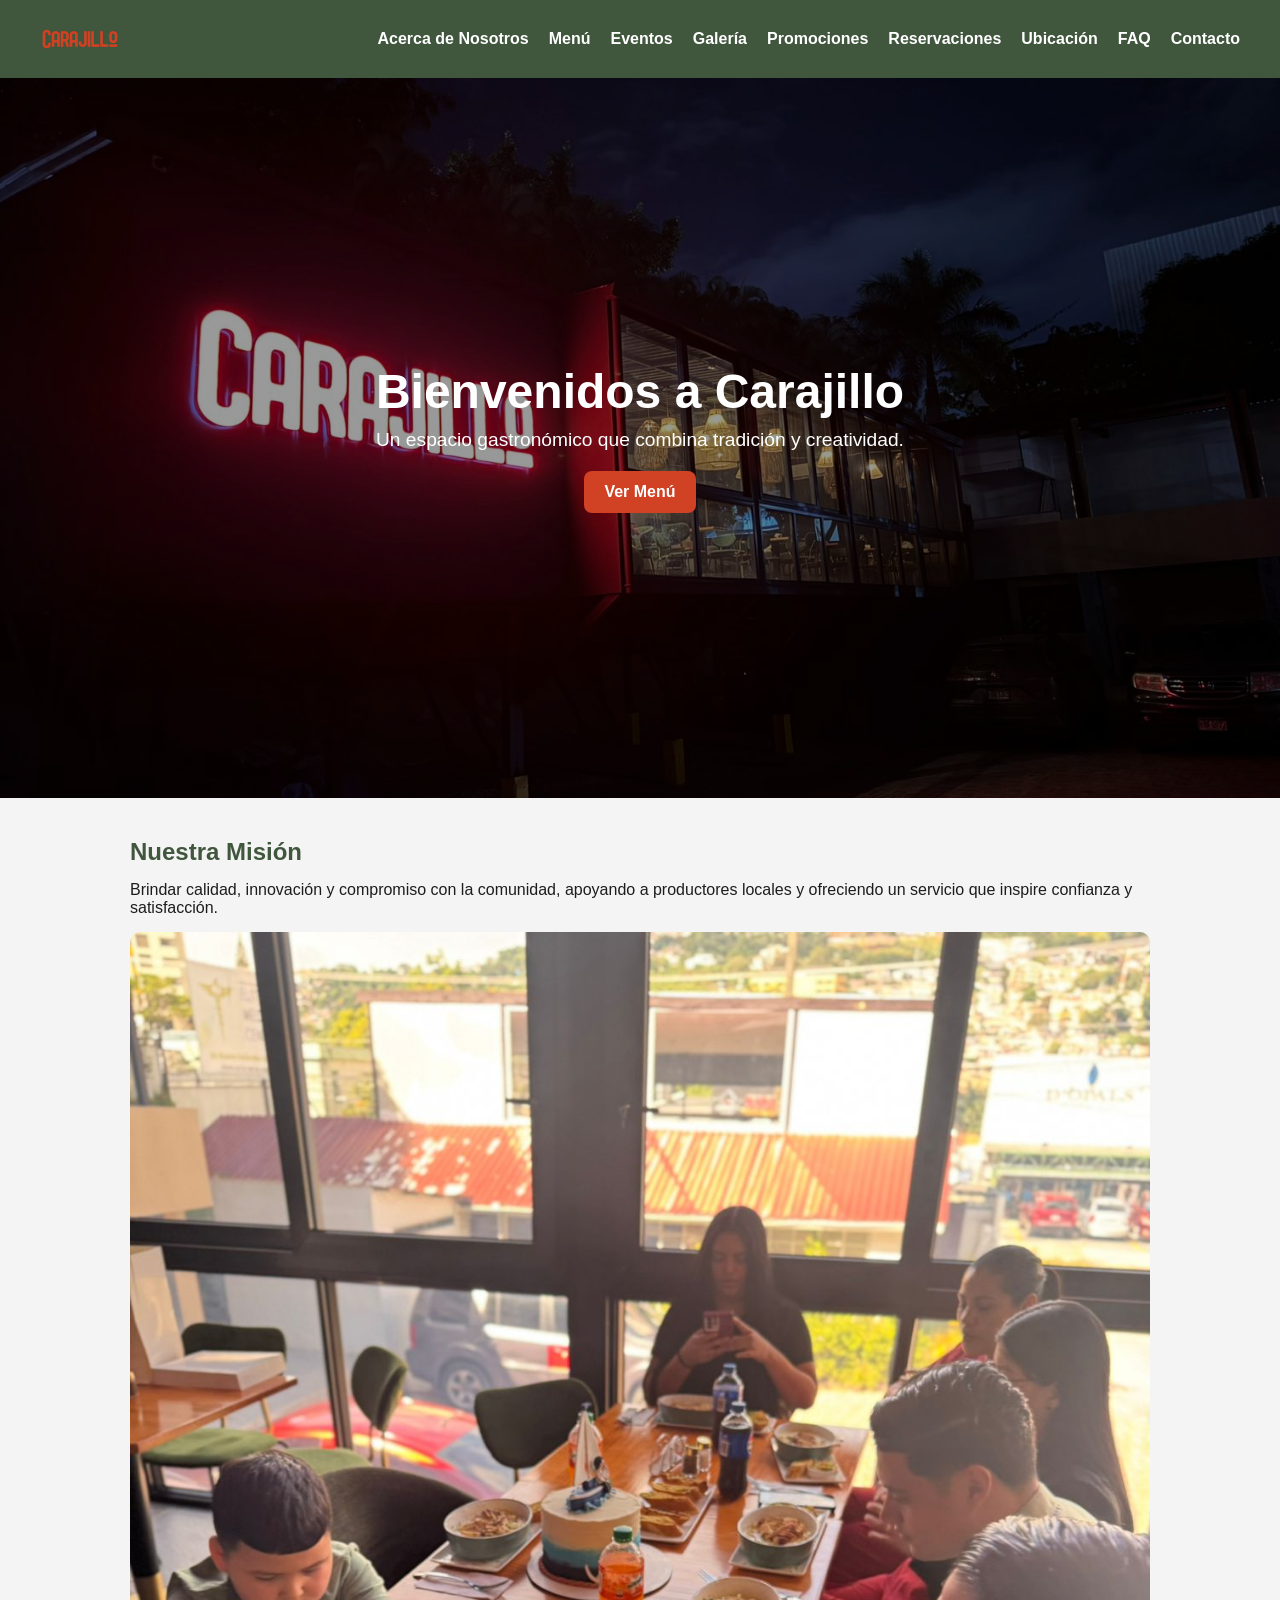
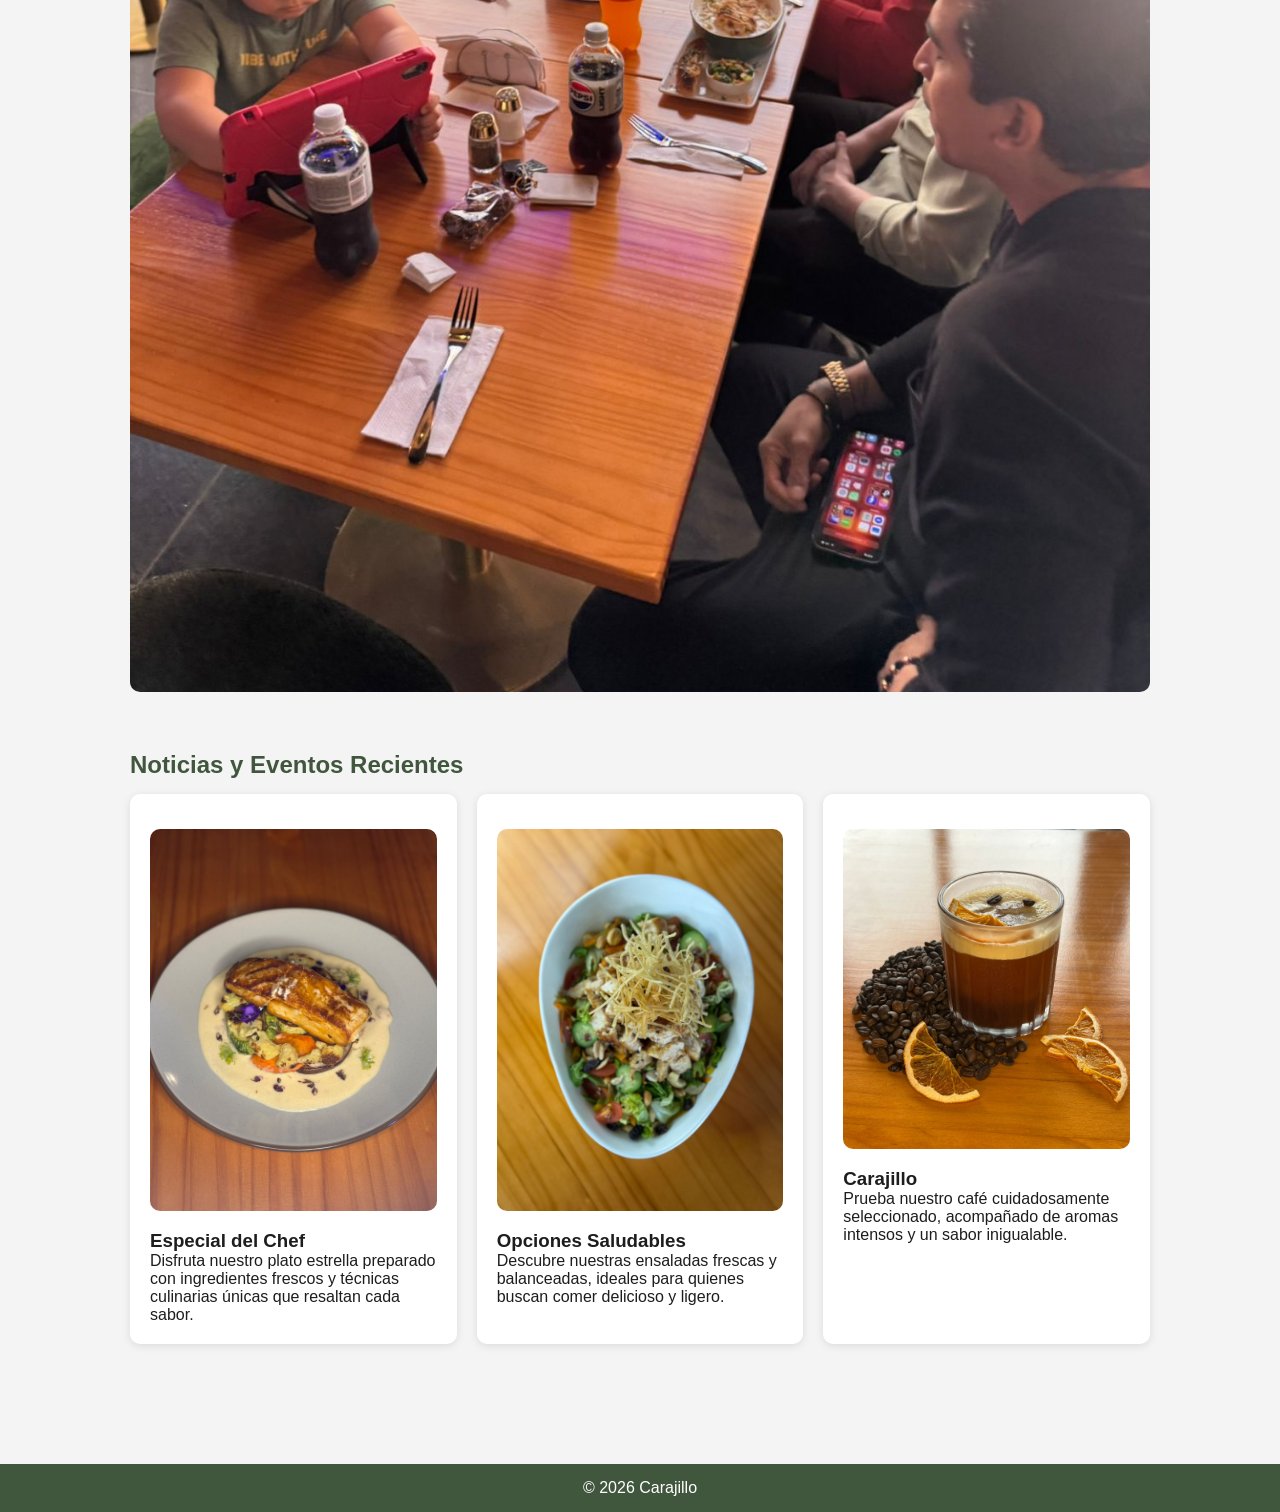
<file: index.html>
<!DOCTYPE html>
<html lang="es">
<head>
  <meta charset="UTF-8">
  <title>Carajillo - Inicio</title>
  <link rel="stylesheet" href="css/Paginaprincipal.css">
</head>
<body>
  <header class="navbar">
  <div class="header-content">
    <img src="Imgs/Logo.jpeg" alt="Logo Carajillo" class="logo">
  </div>

  <nav>
    <ul class="menu">
      <li><a href="html/AcercaNosotros.html" target="_blank">Acerca de Nosotros</a></li>
      <li><a href="html/menu.html" target="_blank">Menú</a></li>
      <li><a href="html/eventos.html" target="_blank">Eventos</a></li>
      <li><a href="html/Galeriafotos.html" target="_blank">Galería</a></li>
      <li><a href="html/Promociones.html" target="_blank">Promociones</a></li>
      <li><a href="html/Reservaciones.html" target="_blank">Reservaciones</a></li>
      <li><a href="html/Ubicacion.html" target="_blank">Ubicación</a></li>
      <li><a href="html/faq.html" target="_blank">FAQ</a></li>
      <li><a href="html/contactenos.html" target="_blank">Contacto</a></li>
    </ul>
  </nav>
</header>

  <section class="hero">
  <div class="hero-text">
    <h1>Bienvenidos a Carajillo</h1>
    <p>Un espacio gastronómico que combina tradición y creatividad.</p>
    <a href="html/menu.html" class="btn">Ver Menú</a>
  </div>
</section>

  <main class="contenido">
    <section>
      <h2>Nuestra Misión</h2>
      <p>Brindar calidad, innovación y compromiso con la comunidad, apoyando a productores locales y ofreciendo un servicio que inspire confianza y satisfacción.</p>
      <img src="Imgs/MesaRestaurante.jpeg" alt="Interior Carajillo" class="foto">
    </section>

    <section>
      <h2>Noticias y Eventos Recientes</h2>
      <div class="cards">
        <article class="card">
          <img src="Imgs/Salmon_plancha.jpeg" alt="Evento Italia" class="foto">
          <h3>Especial del Chef</h3>
          <p>Disfruta nuestro plato estrella preparado con ingredientes frescos y técnicas culinarias únicas que resaltan cada sabor.</p>
        </article>
        <article class="card">
          <img src="Imgs/Ensalada.jpeg" alt="Apoyo Local" class="foto">
          <h3>Opciones Saludables</h3>
          <p>Descubre nuestras ensaladas frescas y balanceadas, ideales para quienes buscan comer delicioso y ligero.</p>
        </article>
        <article class="card">
          <img src="Imgs/CafeNaranja.jpeg" alt="Promo Desayunos" class="foto">
          <h3>Carajillo</h3>
          <p>Prueba nuestro café cuidadosamente seleccionado, acompañado de aromas intensos y un sabor inigualable.</p>
        </article>
      </div>
    </section>
  </main>

  <footer>
    <p>© 2026 Carajillo</p>
  </footer>
</body>
</html>
</file>
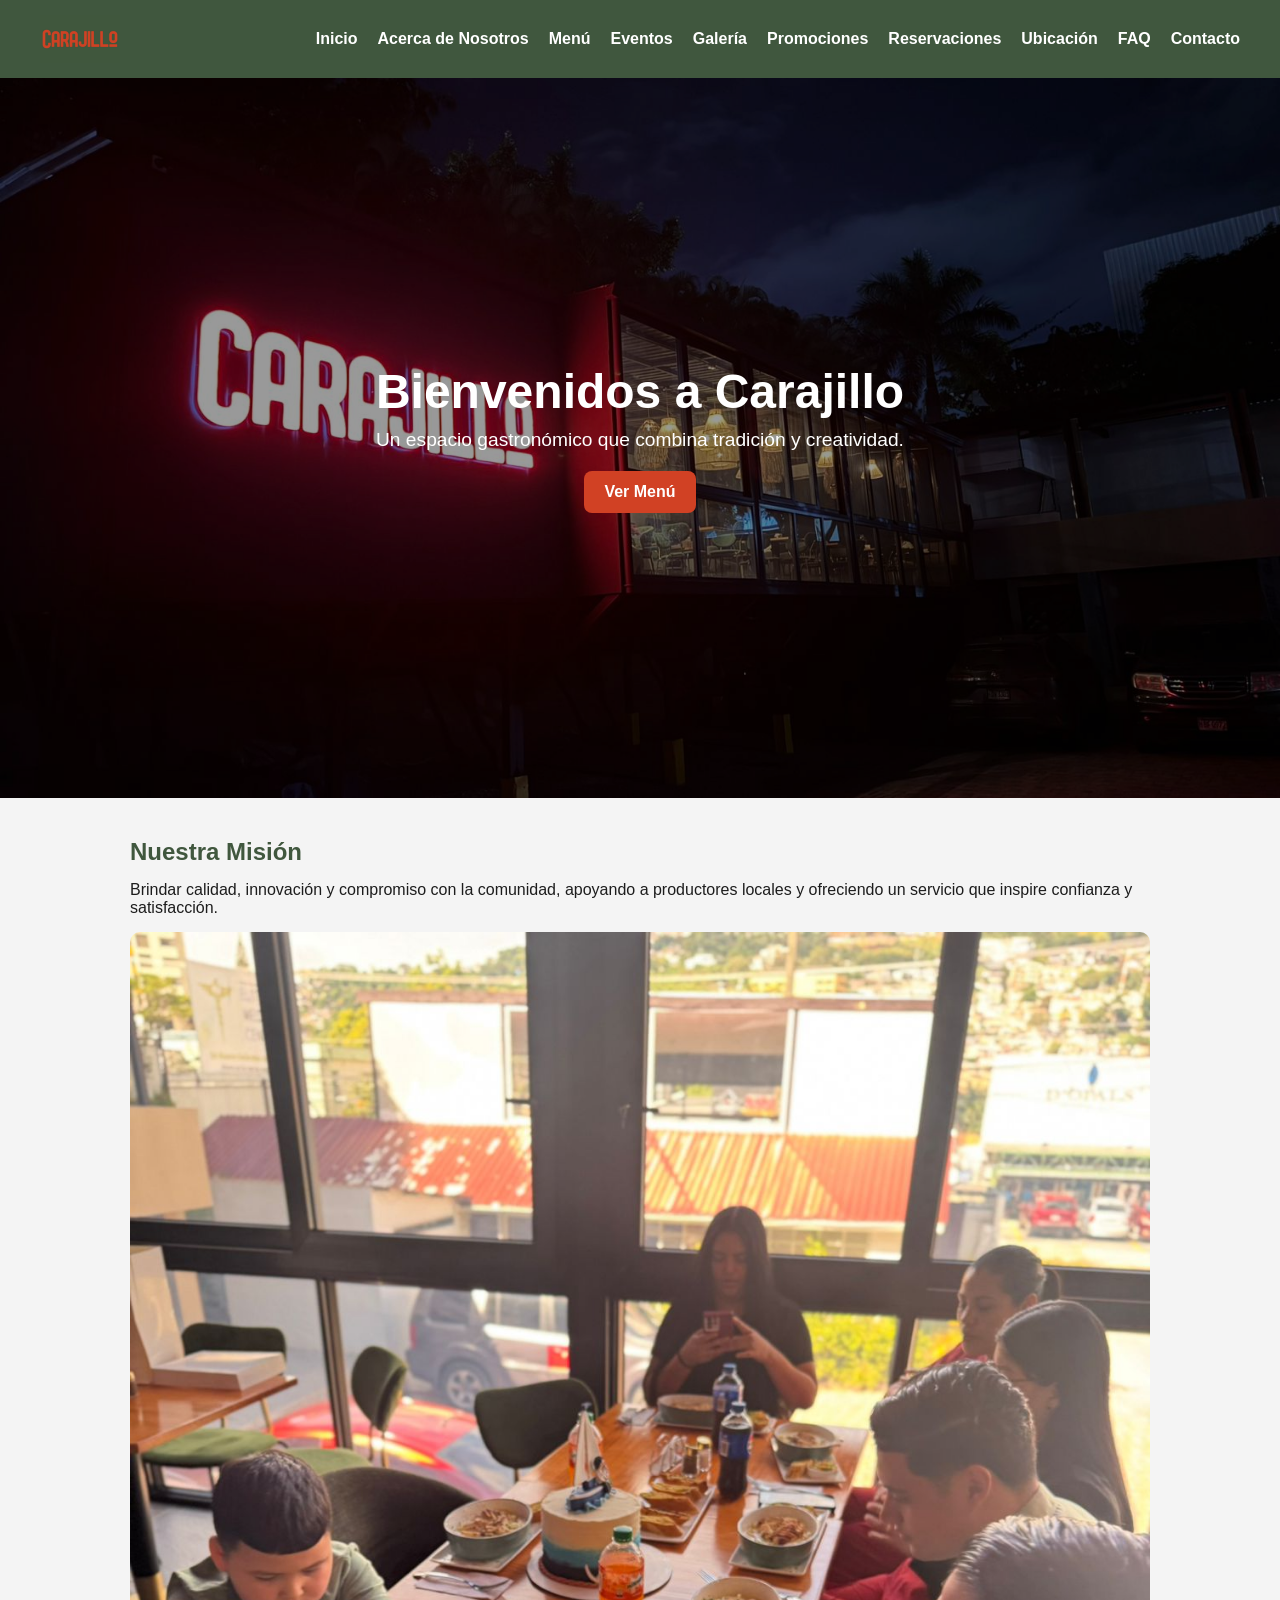
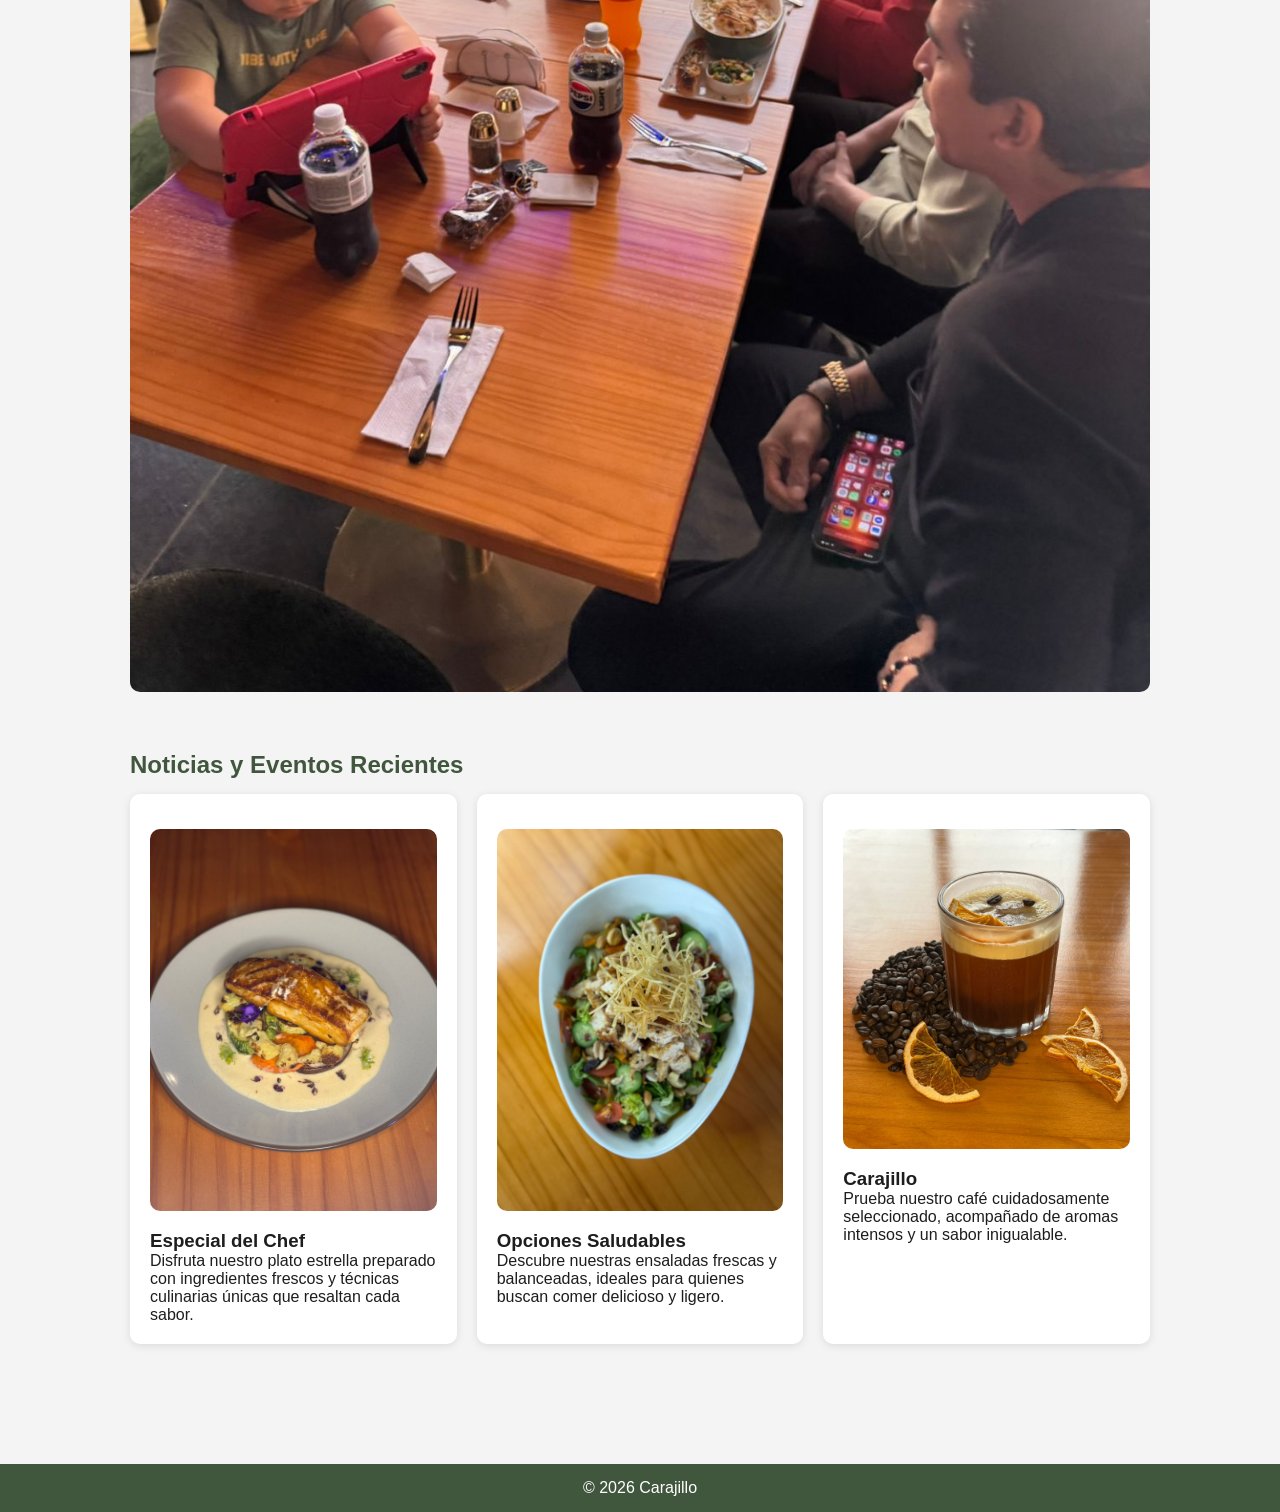
<file: PaginaPrincipal.html>
<!DOCTYPE html>
<html lang="es">
<head>
  <meta charset="UTF-8">
  <title>Carajillo - Inicio</title>
  <link rel="stylesheet" href="../css/Paginaprincipal.css">
</head>
<body>
  <header class="navbar">
    <div class="header-content">
      <img src="Imgs/Logo.jpeg" alt="Logo Carajillo" class="logo">
    </div>
    <nav>
      <ul class="menu">
        <li><a href="../PaginaPrincipal.html" target="_blank">Inicio</a></li>
        <li><a href="../html/AcercaNosotros.html" target="_blank">Acerca de Nosotros</a></li>
        <li><a href="../html/menu.html" target="_blank">Menú</a></li>
        <li><a href="../html/eventos.html" target="_blank">Eventos</a></li>
        <li><a href="../html/Galeriafotos.html" target="_blank">Galería</a></li>
        <li><a href="../html/Promociones.html" target="_blank">Promociones</a></li>
        <li><a href="../html/Reservaciones.html" target="_blank">Reservaciones</a></li>
        <li><a href="../html/Ubicacion.html" target="_blank">Ubicación</a></li>
        <li><a href="../html/faq.html" target="_blank">FAQ</a></li>
        <li><a href="../html/contactenos.html" target="_blank">Contacto</a></li>
      </ul>
    </nav>
  </header>

  <section class="hero">
  <div class="hero-text">
    <h1>Bienvenidos a Carajillo</h1>
    <p>Un espacio gastronómico que combina tradición y creatividad.</p>
    <a href="menu.html" class="btn">Ver Menú</a>
  </div>
</section>

  <main class="contenido">
    <section>
      <h2>Nuestra Misión</h2>
      <p>Brindar calidad, innovación y compromiso con la comunidad, apoyando a productores locales y ofreciendo un servicio que inspire confianza y satisfacción.</p>
      <img src="Imgs/MesaRestaurante.jpeg" alt="Interior Carajillo" class="foto">
    </section>

    <section>
      <h2>Noticias y Eventos Recientes</h2>
      <div class="cards">
        <article class="card">
          <img src="Imgs/Salmon_plancha.jpeg" alt="Evento Italia" class="foto">
          <h3>Especial del Chef</h3>
          <p>Disfruta nuestro plato estrella preparado con ingredientes frescos y técnicas culinarias únicas que resaltan cada sabor.</p>
        </article>
        <article class="card">
          <img src="Imgs/Ensalada.jpeg" alt="Apoyo Local" class="foto">
          <h3>Opciones Saludables</h3>
          <p>Descubre nuestras ensaladas frescas y balanceadas, ideales para quienes buscan comer delicioso y ligero.</p>
        </article>
        <article class="card">
          <img src="Imgs/CafeNaranja.jpeg" alt="Promo Desayunos" class="foto">
          <h3>Carajillo</h3>
          <p>Prueba nuestro café cuidadosamente seleccionado, acompañado de aromas intensos y un sabor inigualable.</p>
        </article>
      </div>
    </section>
  </main>

  <footer>
    <p>© 2026 Carajillo</p>
  </footer>
</body>
</html>
</file>
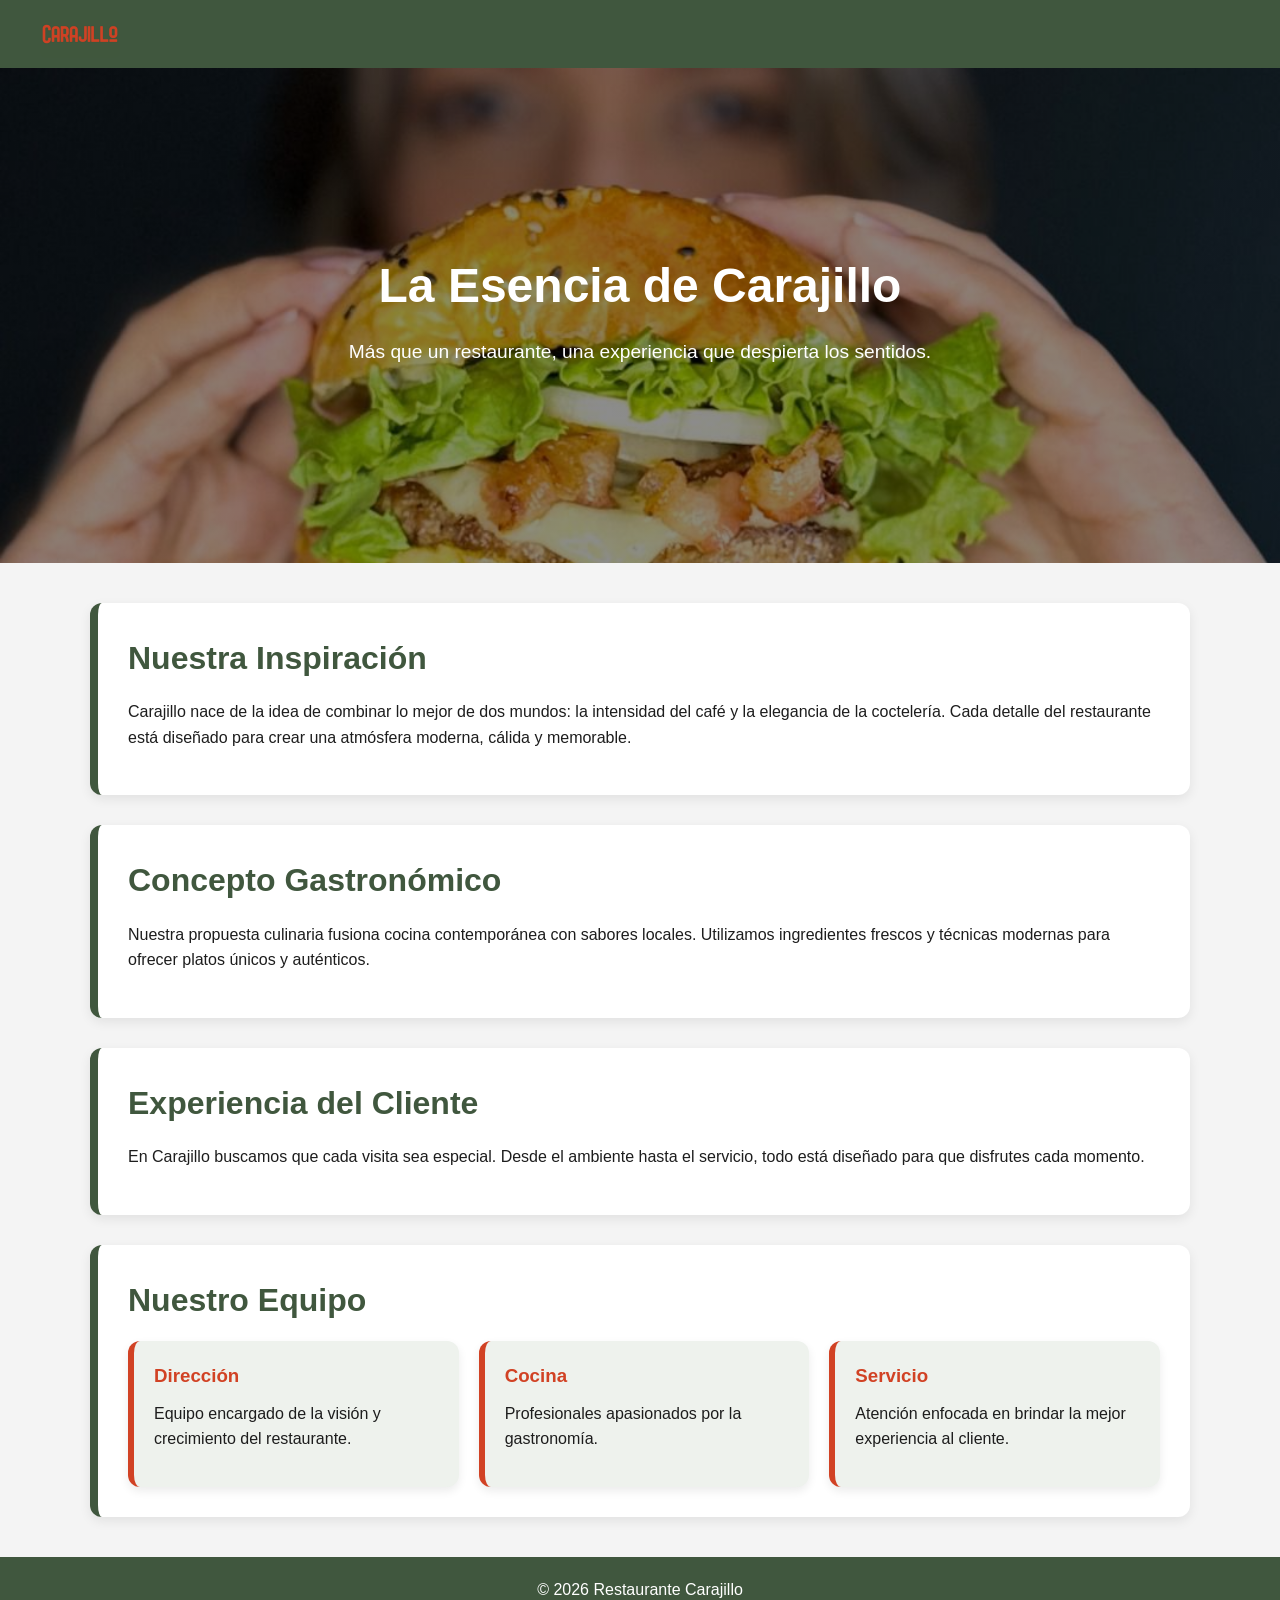
<file: html/AcercaNosotros.html>
<!DOCTYPE html>
<html lang="es">
<head>
  <meta charset="UTF-8">
  <meta name="description" content="Historia y esencia del Restaurante Carajillo">
  <meta name="viewport" content="width=device-width, initial-scale=1.0">
  <title>Acerca de Nosotros - Carajillo</title>
  <link rel="stylesheet" href="../css/AcercaNosotros.css">
</head>
<body>

  <header>
    <div class="header-content">
      <img src="../Imgs/Logo.jpeg" alt="Logo Carajillo" class="logo">
    </div>
  </header>

  <section class="hero">
    <div class="hero-text">
      <h1>La Esencia de Carajillo</h1>
      <p>Más que un restaurante, una experiencia que despierta los sentidos.</p>
    </div>
  </section>

  <main>

    <section>
      <h2>Nuestra Inspiración</h2>
      <p>
        Carajillo nace de la idea de combinar lo mejor de dos mundos: la intensidad del café y la elegancia de la coctelería.
        Cada detalle del restaurante está diseñado para crear una atmósfera moderna, cálida y memorable.
      </p>
    </section>

    <section>
      <h2>Concepto Gastronómico</h2>
      <p>
        Nuestra propuesta culinaria fusiona cocina contemporánea con sabores locales. Utilizamos ingredientes frescos
        y técnicas modernas para ofrecer platos únicos y auténticos.
      </p>
    </section>

    <section>
      <h2>Experiencia del Cliente</h2>
      <p>
        En Carajillo buscamos que cada visita sea especial. Desde el ambiente hasta el servicio,
        todo está diseñado para que disfrutes cada momento.
      </p>
    </section>

    <section>
      <h2>Nuestro Equipo</h2>
      <div class="cards">
        <article class="card">
          <h3>Dirección</h3>
          <p>Equipo encargado de la visión y crecimiento del restaurante.</p>
        </article>
        <article class="card">
          <h3>Cocina</h3>
          <p>Profesionales apasionados por la gastronomía.</p>
        </article>
        <article class="card">
          <h3>Servicio</h3>
          <p>Atención enfocada en brindar la mejor experiencia al cliente.</p>
        </article>
      </div>
    </section>

  </main>

  <footer>
    <p>© 2026 Restaurante Carajillo</p>
  </footer>

</body>
</html>
</file>
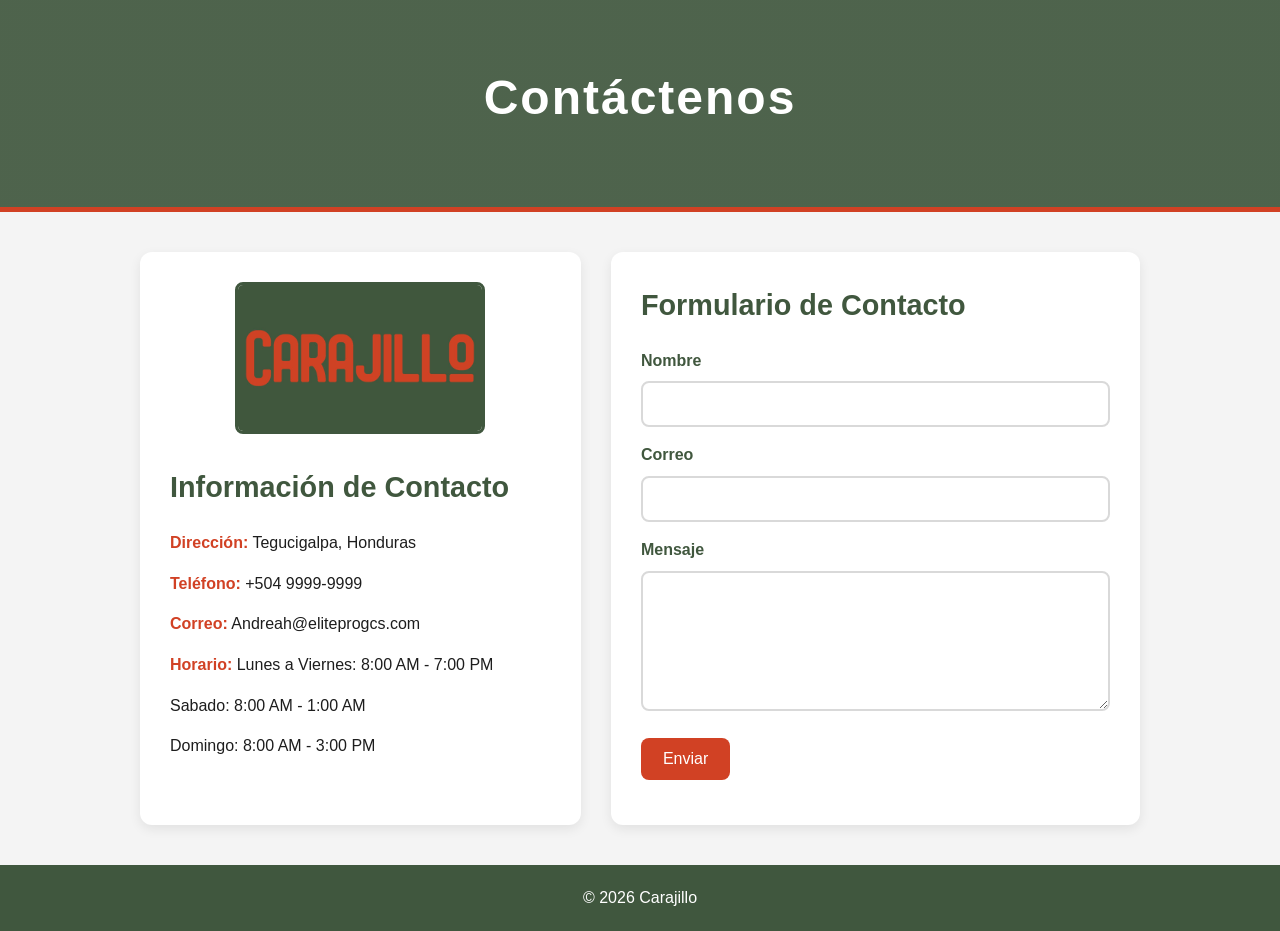
<file: html/contactenos.html>
<!DOCTYPE html>
<html lang="es">
<head>
    <meta charset="UTF-8">
    <meta name="viewport" content="width=device-width, initial-scale=1.0">
    <title>Contáctenos - Carajillo</title>
    <link rel="stylesheet" href="../css/contactenos.css">
    <script src="../js/contactenos.js"></script>
</head>
<body>

    <header>
        <h1>Contáctenos</h1>
    </header>

    <main>
       <section class="info-contacto">

    <div class="logo-contacto">
        <img src="../Imgs/Logo.jpeg" alt="Carajillo Logo">
    </div>

    <h2>Información de Contacto</h2>

    <p><strong>Dirección:</strong> Tegucigalpa, Honduras</p>
    <p><strong>Teléfono:</strong> +504 9999-9999</p>
    <p><strong>Correo:</strong> Andreah@eliteprogcs.com</p>
    <p><strong>Horario:</strong> Lunes a Viernes: 8:00 AM - 7:00 PM 
    <p>   Sabado: 8:00 AM - 1:00 AM </p>
    <p>   Domingo: 8:00 AM - 3:00 PM </p>

    </p>

</section>

        <section>
            <h2>Formulario de Contacto</h2>
            <form id="formContacto">
                <label for="nombre">Nombre</label>
                <input type="text" id="nombre" name="nombre">

                <label for="correo">Correo</label>
                <input type="email" id="correo" name="correo">

                <label for="mensaje">Mensaje</label>
                <textarea id="mensaje" name="mensaje"></textarea>

                <button type="submit">Enviar</button>
                <p id="respuestaFormulario"></p>
            </form>
        </section>
    </main>

    <footer>
       <p>&copy; 2026 Carajillo</p>
    </footer>

    
</body>
</html>
</file>
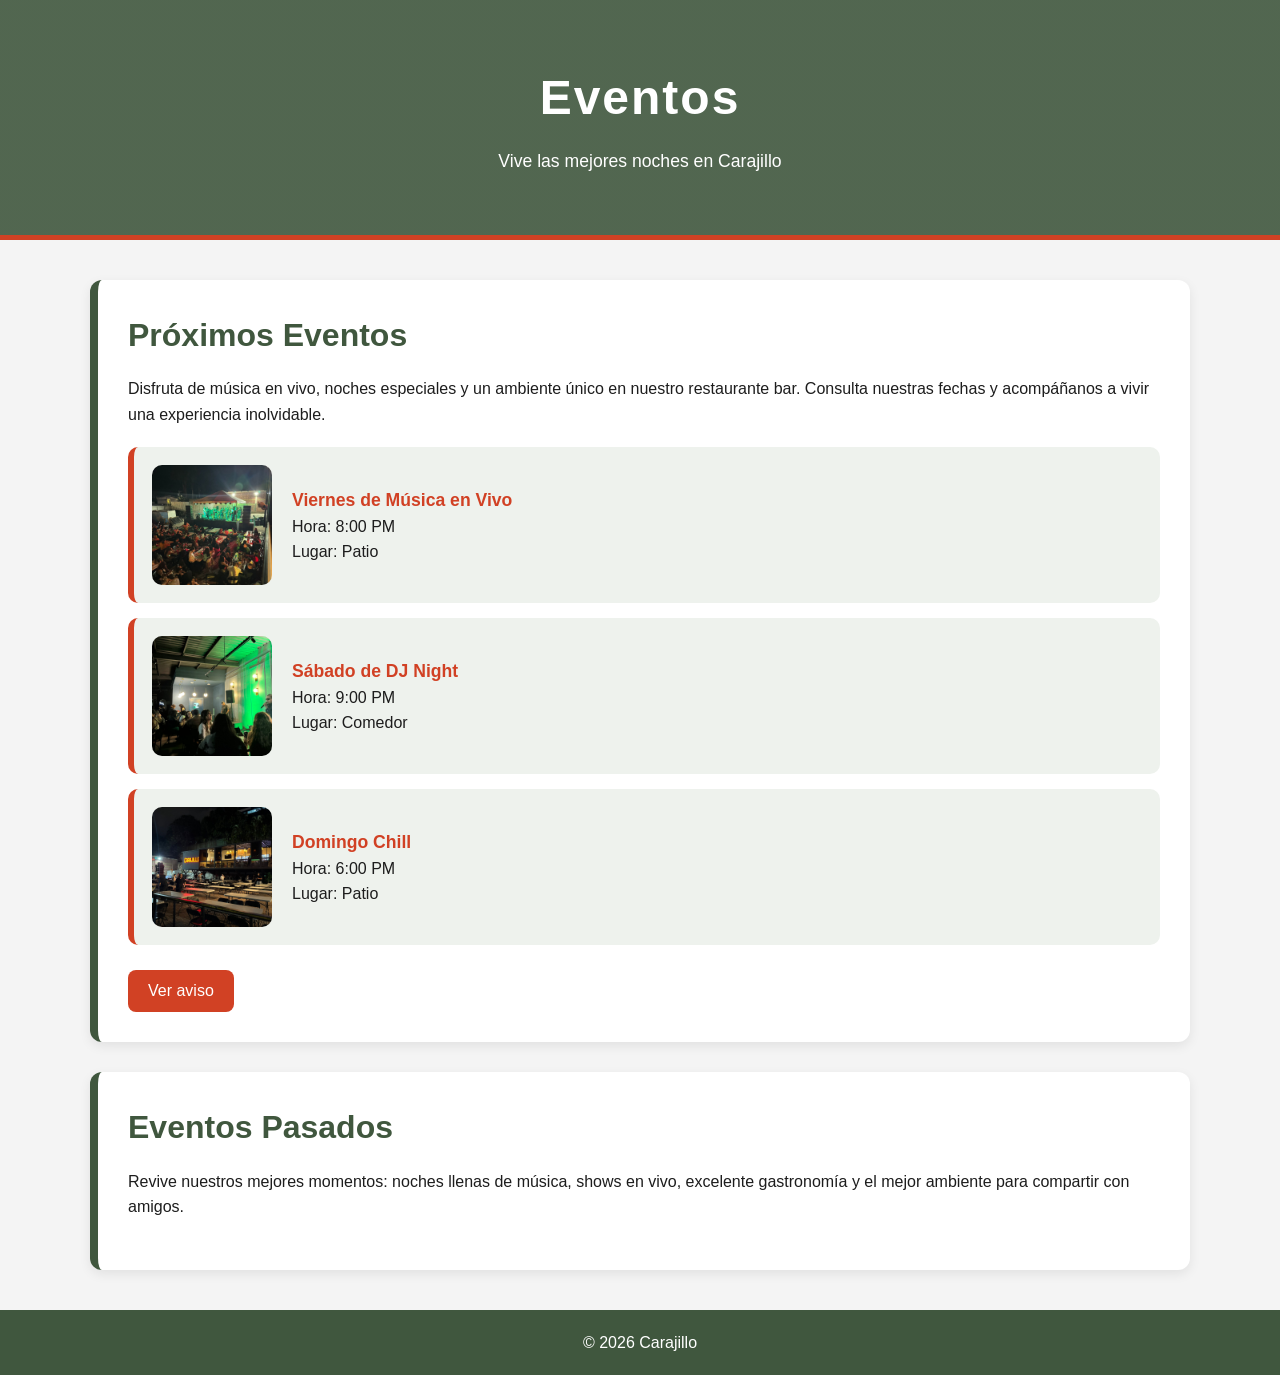
<file: html/eventos.html>
<!DOCTYPE html>
<html lang="es">
<head>
    <meta charset="UTF-8">
    <meta name="viewport" content="width=device-width, initial-scale=1.0">
    <title>Eventos - Carajillo</title>
   <link rel="stylesheet" href="../css/eventos.css">
    <script src="../js/eventos.js"></script>
</head>
<body>

    <header>
        <h1>Eventos</h1>
        <p>Vive las mejores noches en Carajillo</p>
    </header>

    <main>
        <section>
            <h2>Próximos Eventos</h2>
            <p>
                Disfruta de música en vivo, noches especiales y un ambiente único en nuestro restaurante bar.
                Consulta nuestras fechas y acompáñanos a vivir una experiencia inolvidable.
            </p>

           <ul class="evento-lista">

    <li class="evento-item">
        <img src="../Imgs/Evento2.jpeg" alt="Música en vivo">
        <div class="evento-info">
            <strong>Viernes de Música en Vivo</strong><br>
            Hora: 8:00 PM<br>
            Lugar: Patio
        </div>
    </li>

    <li class="evento-item">
        <img src="../Imgs/evento4.jpeg" alt="DJ Night">
        <div class="evento-info">
            <strong>Sábado de DJ Night</strong><br>
            Hora: 9:00 PM<br>
            Lugar: Comedor
        </div>
    </li>

    <li class="evento-item">
        <img src="../Imgs/Areasocial2.jpeg" alt="Domingo Chill">
        <div class="evento-info">
            <strong>Domingo Chill</strong><br>
            Hora: 6:00 PM<br>
            Lugar: Patio
        </div>
    </li>

</ul>
            <button id="botonEvento" class="boton-evento">Ver aviso</button>
            <p id="mensajeEvento" class="oculto"></p>
        </section>

        <section>
            <h2>Eventos Pasados</h2>
            <p>
                Revive nuestros mejores momentos: noches llenas de música, shows en vivo, excelente gastronomía y el mejor ambiente para compartir con amigos.
            </p>
        </section>
    </main>

    <footer>
        <p>&copy; 2026 Carajillo</p>
    </footer>

    
</body>
</html>
</file>
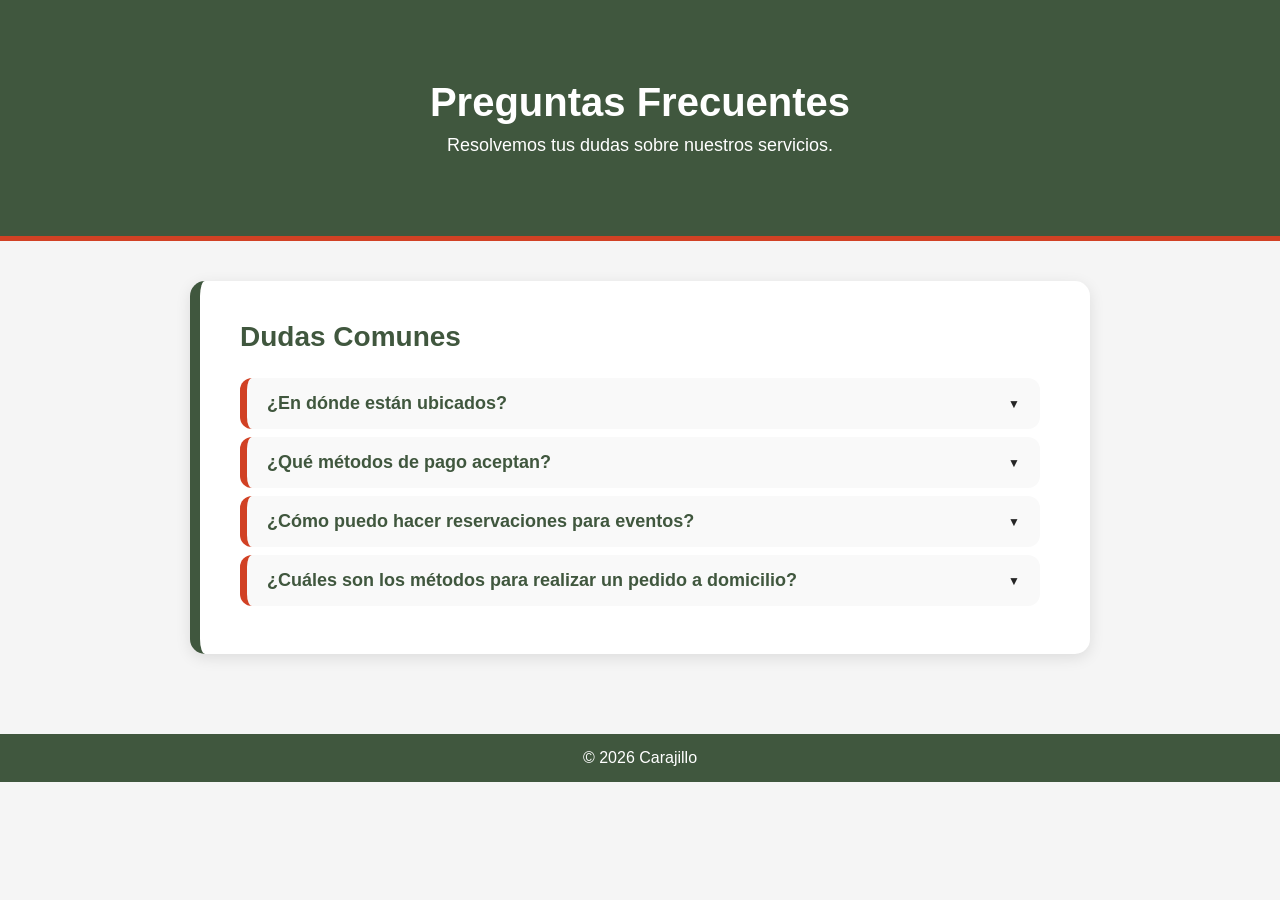
<file: html/faq.html>
<!DOCTYPE html>
<html lang="es">
<head>
    <meta charset="UTF-8">
    <meta name="viewport" content="width=device-width, initial-scale=1.0">
    <title>Preguntas Frecuentes - Carajillo</title>
    <link rel="stylesheet" href="../css/faq.css">
    <script src="../js/faq.js" defer></script>
</head>
<body>

<section class="hero">
    <h1>Preguntas Frecuentes</h1>
    <p>Resolvemos tus dudas sobre nuestros servicios.</p>
</section>

<section class="contenido">
    <div class="contenedor-blanco">
        
        <h2>Dudas Comunes</h2>
        
        <div class="faq-accordion">
            <div class="faq-item">
                <div class="pregunta">¿En dónde están ubicados?</div>
                <div class="respuesta">
                    <p>Estamos ubicados en Tegucigalpa, Colonia Palmira calle principal.</p>
                </div>
            </div>

            <div class="faq-item">
                <div class="pregunta">¿Qué métodos de pago aceptan?</div>
                <div class="respuesta">
                    <p>Se acepta efectivo y tarjetas de crédito o débito.</p>
                </div>
            </div>

            <div class="faq-item">
                <div class="pregunta">¿Cómo puedo hacer reservaciones para eventos?</div>
                <div class="respuesta">
                    <p>Puedes hacerlo de manera personal abocándote a nuestro establecimiento o puedes contactarnos por nuestro WhatsApp.</p>
                </div>
            </div>

            <div class="faq-item">
                <div class="pregunta">¿Cuáles son los métodos para realizar un pedido a domicilio?</div>
                <div class="respuesta">
                    <p>Puedes encontrarnos en Pedidos Ya como Carajillo o puedes solicitar tus pedidos a nuestro WhatsApp.</p>
                </div>
            </div>
        </div>

    </div> 
</section>

<footer>
    <p>© 2026 Carajillo</p>
</footer>


</body>
</html>
</file>
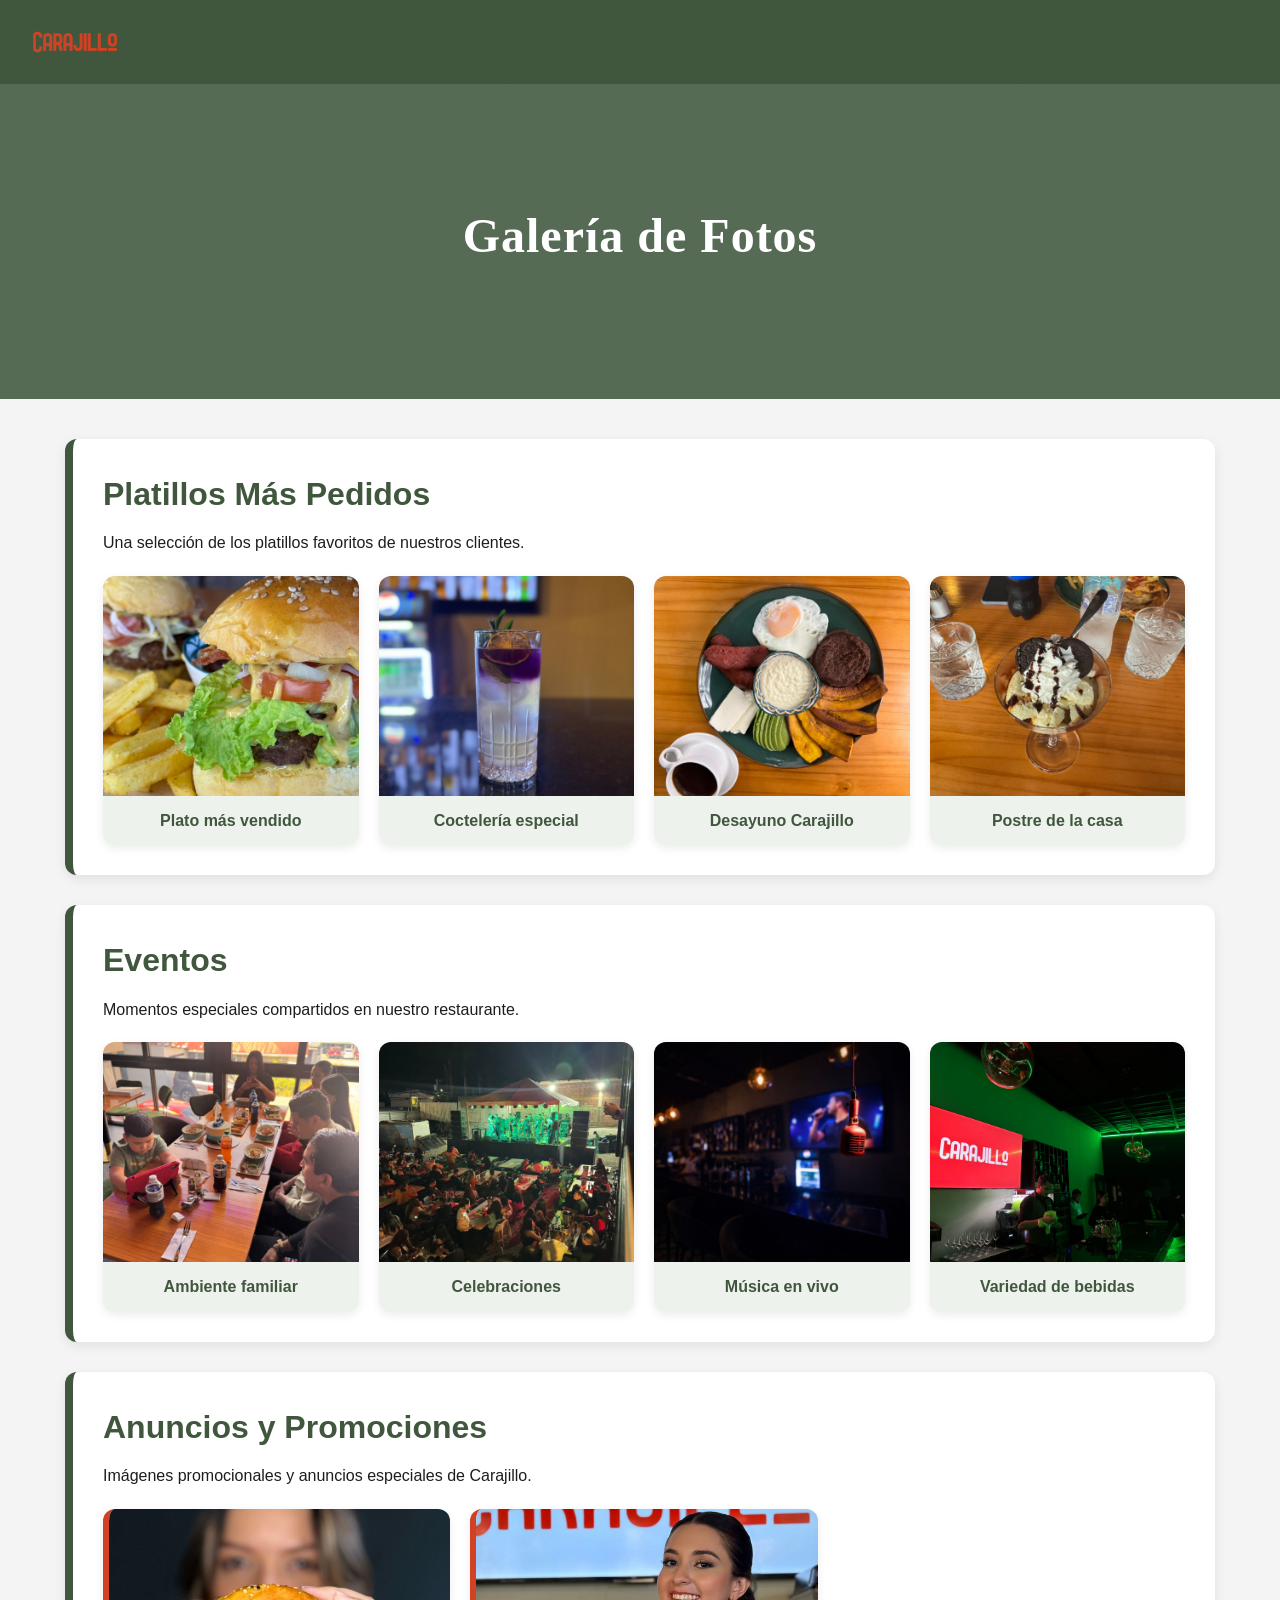
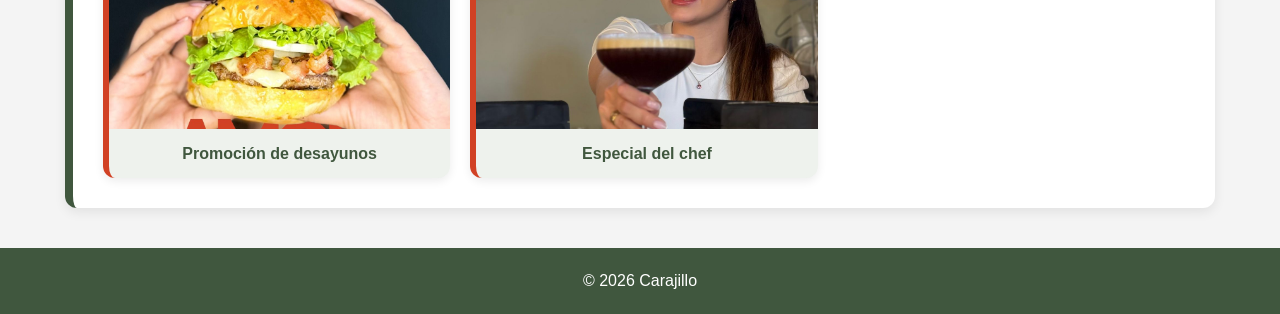
<file: html/Galeriafotos.html>
<!DOCTYPE html>
<html lang="es">
<head>
  <meta charset="UTF-8">
  <meta name="viewport" content="width=device-width, initial-scale=1.0">
  <title>Galería de Fotos - Carajillo</title>
  <link rel="stylesheet" href="../css/Galeriafotos.css">
</head>
<body>

  <header>
    <div class="header-content">
      <img src="../Imgs/Logo.jpeg" alt="Logo Carajillo" class="logo">
    </div>
  </header>

  <section class="hero">
    <div class="hero-text">
      <h1>Galería de Fotos</h1>
    </div>
  </section>

  <main class="contenedor">

    <section class="galeria-bloque">
      <h2>Platillos Más Pedidos</h2>
      <p class="intro">Una selección de los platillos favoritos de nuestros clientes.</p>

      <div class="galeria-grid">
        <div class="card-galeria">
          <img src="../Imgs/Plato_mas_Vendido.jpeg" alt="Platillo 1">
          <p>Plato más vendido</p>
        </div>

        <div class="card-galeria">
          <img src="../Imgs/Coctel1.jpeg" alt="Platillo 2">
          <p>Coctelería especial</p>
        </div>

        <div class="card-galeria">
          <img src="../Imgs/Platotipico.jpeg" alt="Platillo 3">
          <p>Desayuno Carajillo</p>
        </div>

        <div class="card-galeria">
          <img src="../Imgs/Sundae.jpeg" alt="Platillo 4">
          <p>Postre de la casa</p>
        </div>
      </div>
    </section>

    <section class="galeria-bloque">
      <h2>Eventos</h2>
      <p class="intro">Momentos especiales compartidos en nuestro restaurante.</p>

      <div class="galeria-grid">
        <div class="card-galeria">
          <img src="../Imgs/MesaRestaurante.jpeg" alt="Evento 1">
          <p>Ambiente familiar</p>
        </div>

        <div class="card-galeria">
          <img src="../Imgs/Evento2.jpeg" alt="Evento 2">
          <p>Celebraciones</p>
        </div>

        <div class="card-galeria">
          <img src="../Imgs/Bar.jpeg" alt="Evento 3">
          <p>Música en vivo</p>
        </div>

        <div class="card-galeria">
          <img src="../Imgs/Bar4.jpeg" alt="Evento 4">
          <p>Variedad de bebidas</p>
        </div>
      </div>
    </section>

    <section class="galeria-bloque">
      <h2>Anuncios y Promociones</h2>
      <p class="intro">Imágenes promocionales y anuncios especiales de Carajillo.</p>

      <div class="galeria-grid promociones-grid">
        <div class="card-galeria anuncio">
          <img src="../Imgs/Anuncio.jpeg" alt="Anuncio 1">
          <p>Promoción de desayunos</p>
        </div>

        <div class="card-galeria anuncio">
          <img src="../Imgs/Anuncio2.jpeg" alt="Anuncio 2">
          <p>Especial del chef</p>
        </div>
      </div>
    </section>

  </main>

  <footer>
    <p>© 2026 Carajillo</p>
  </footer>

</body>
</html>
</file>
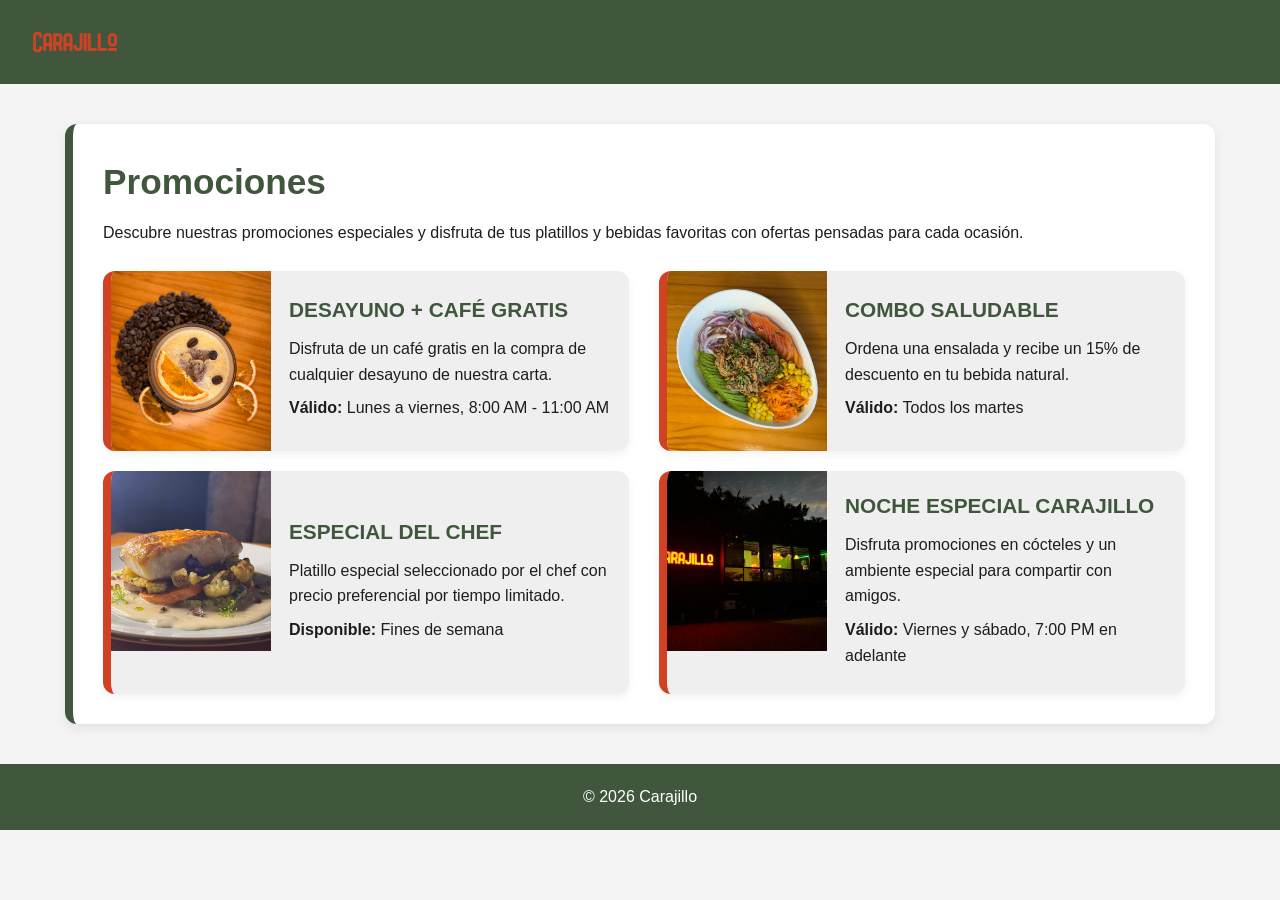
<file: html/Promociones.html>
<!DOCTYPE html>
<html lang="es">
<head>
  <meta charset="UTF-8">
  <meta name="viewport" content="width=device-width, initial-scale=1.0">
  <title>Promociones - Carajillo</title>
  <link rel="stylesheet" href="../css/Promociones.css">
</head>
<body>

  <header>
    <div class="header-content">
      <img src="../Imgs/Logo.jpeg" alt="Logo Carajillo" class="logo">
    </div>
  </header>

  <main class="contenedor">
    <section class="seccion">
      <h1>Promociones</h1>
      <p class="intro">
        Descubre nuestras promociones especiales y disfruta de tus platillos y bebidas favoritas
        con ofertas pensadas para cada ocasión.
      </p>

      <div class="grid-promos">

        <article class="card-promo">
          <img src="../Imgs/CafeNaranja2.jpeg" alt="Promoción desayuno">
          <div class="info">
            <h2>Desayuno + Café Gratis</h2>
            <p>Disfruta de un café gratis en la compra de cualquier desayuno de nuestra carta.</p>
            <p><strong>Válido:</strong> Lunes a viernes, 8:00 AM - 11:00 AM</p>
          </div>
        </article>

        <article class="card-promo">
          <img src="../Imgs/Bowlnutritivo.jpeg" alt="Promoción saludable">
          <div class="info">
            <h2>Combo Saludable</h2>
            <p>Ordena una ensalada y recibe un 15% de descuento en tu bebida natural.</p>
            <p><strong>Válido:</strong> Todos los martes</p>
          </div>
        </article>

        <article class="card-promo">
          <img src="../Imgs/Salmon_plancha2.jpeg" alt="Promoción chef">
          <div class="info">
            <h2>Especial del Chef</h2>
            <p>Platillo especial seleccionado por el chef con precio preferencial por tiempo limitado.</p>
            <p><strong>Disponible:</strong> Fines de semana</p>
          </div>
        </article>

        <article class="card-promo">
          <img src="../Imgs/Local_nocturno3.jpeg" alt="Promoción noche">
          <div class="info">
            <h2>Noche Especial Carajillo</h2>
            <p>Disfruta promociones en cócteles y un ambiente especial para compartir con amigos.</p>
            <p><strong>Válido:</strong> Viernes y sábado, 7:00 PM en adelante</p>
          </div>
        </article>

      </div>
    </section>
  </main>

  <footer>
    <p>© 2026 Carajillo</p>
  </footer>

</body>
</html>
</file>
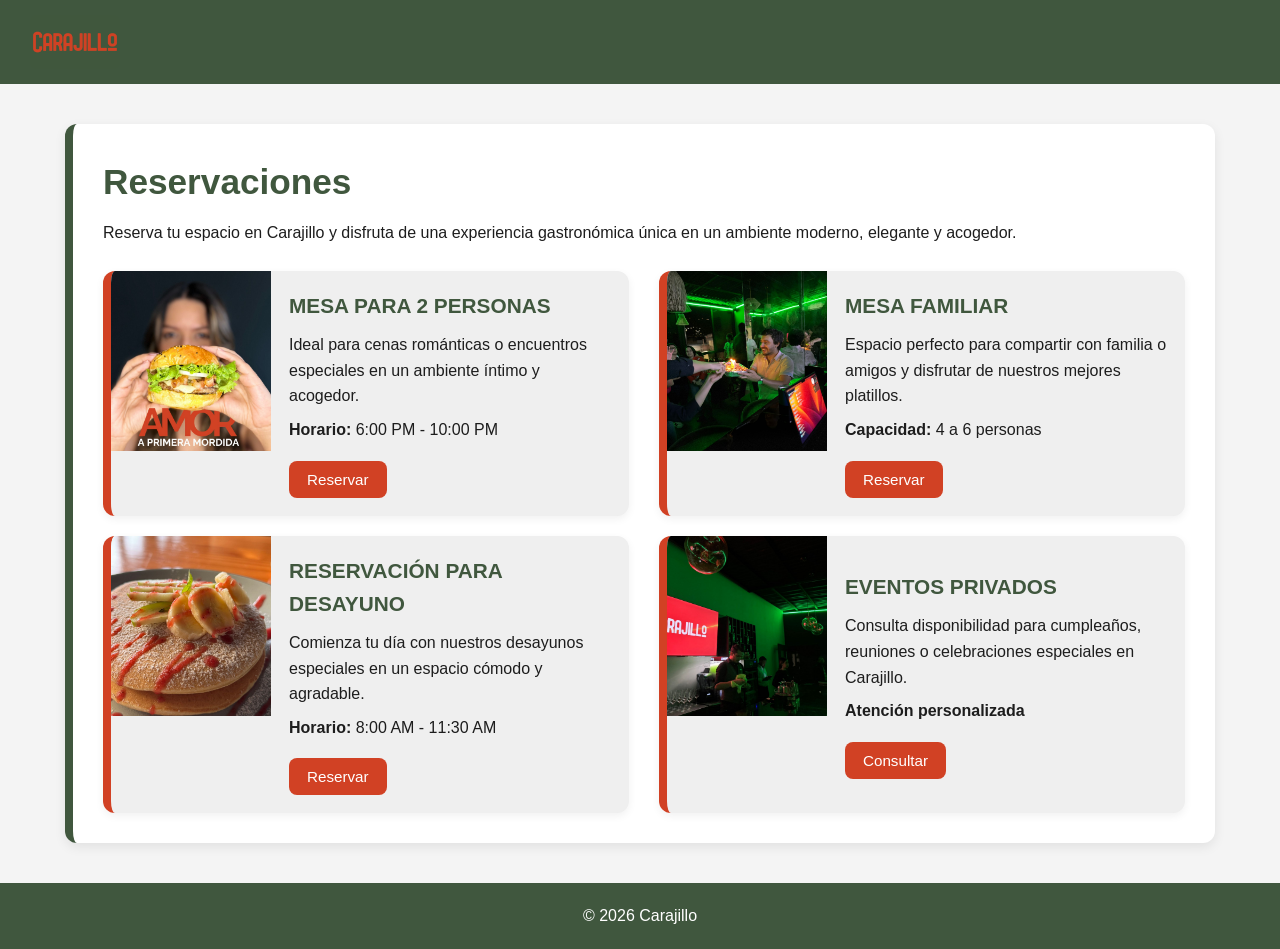
<file: html/Reservaciones.html>
<!DOCTYPE html>
<html lang="es">
<head>
  <meta charset="UTF-8">
  <meta name="viewport" content="width=device-width, initial-scale=1.0">
  <title>Reservaciones - Carajillo</title>
  <link rel="stylesheet" href="../css/Reservaciones.css">
 <script src="../js/Reservaciones.js"></script>
</head>
<body>

  <header>
    <div class="header-content">
      <img src="../Imgs/Logo.jpeg" alt="Logo Carajillo" class="logo">
    </div>
  </header>

  <main class="contenedor">
    <section class="seccion">
      <h1>Reservaciones</h1>
      <p class="intro">
        Reserva tu espacio en Carajillo y disfruta de una experiencia gastronómica única
        en un ambiente moderno, elegante y acogedor.
      </p>

      <div class="grid-reservas">

        <article class="card-reserva">
          <img src="../Imgs/Anuncio.jpeg" alt="Reservación para parejas">
          <div class="info">
            <h2>Mesa para 2 personas</h2>
            <p>Ideal para cenas románticas o encuentros especiales en un ambiente íntimo y acogedor.</p>
            <p><strong>Horario:</strong> 6:00 PM - 10:00 PM</p>
            <button>Reservar</button>
          </div>
        </article>

        <article class="card-reserva">
          <img src="../Imgs/Celebracion.jpeg" alt="Reservación familiar">
          <div class="info">
            <h2>Mesa Familiar</h2>
            <p>Espacio perfecto para compartir con familia o amigos y disfrutar de nuestros mejores platillos.</p>
            <p><strong>Capacidad:</strong> 4 a 6 personas</p>
            <button>Reservar</button>
          </div>
        </article>

        <article class="card-reserva">
          <img src="../Imgs/Panqueques.jpeg" alt="Reservación para desayuno">
          <div class="info">
            <h2>Reservación para Desayuno</h2>
            <p>Comienza tu día con nuestros desayunos especiales en un espacio cómodo y agradable.</p>
            <p><strong>Horario:</strong> 8:00 AM - 11:30 AM</p>
            <button>Reservar</button>
          </div>
        </article>

        <article class="card-reserva">
          <img src="../Imgs/Bar4.jpeg" alt="Evento privado">
          <div class="info">
            <h2>Eventos Privados</h2>
            <p>Consulta disponibilidad para cumpleaños, reuniones o celebraciones especiales en Carajillo.</p>
            <p><strong>Atención personalizada</strong></p>
            <button>Consultar</button>
          </div>
        </article>

      </div>
    </section>
  </main>

  <footer>
    <p>© 2026 Carajillo</p>
  </footer>

</body>
</html>
</file>
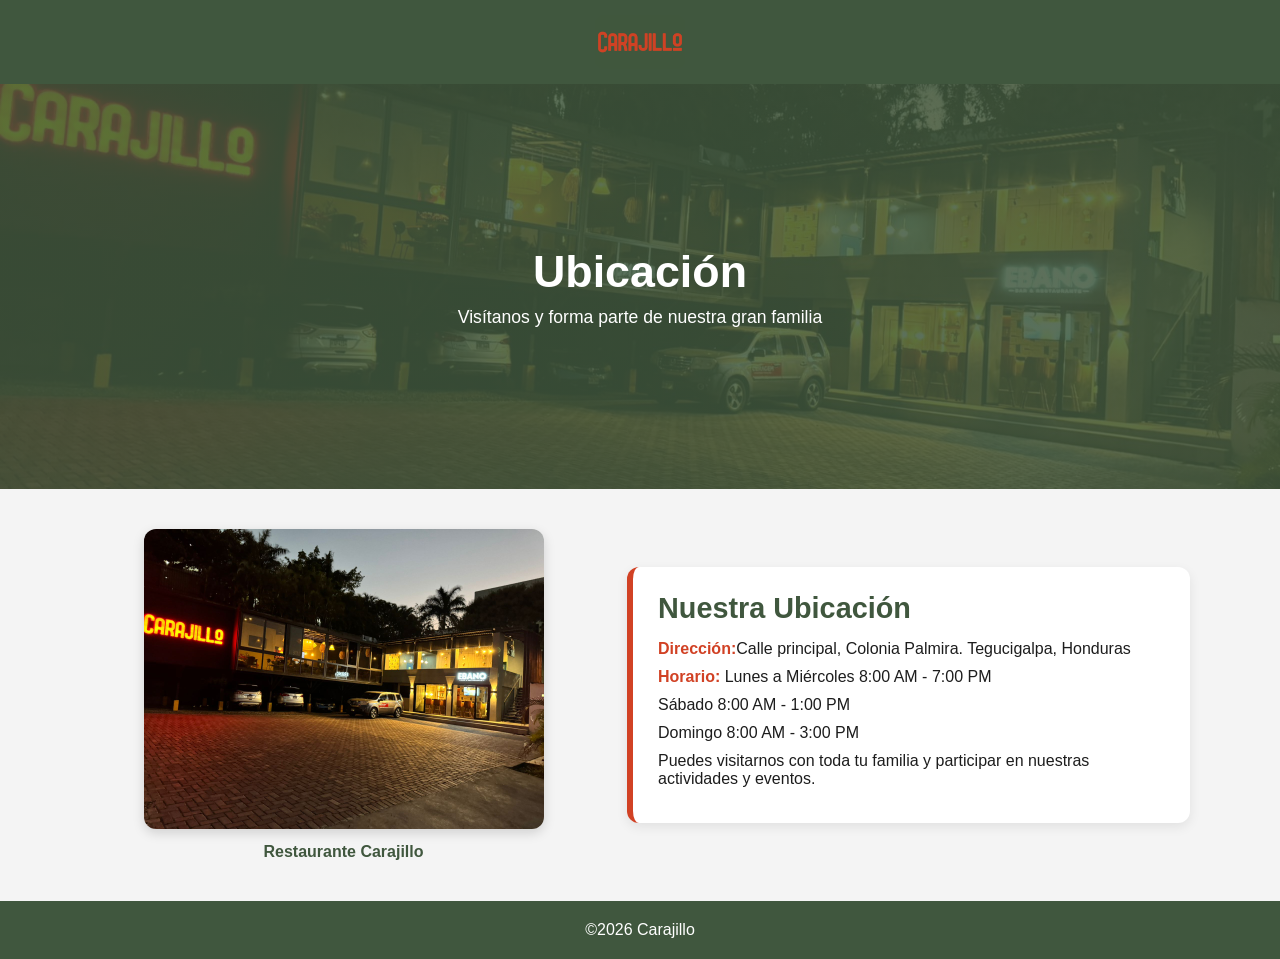
<file: html/Ubicacion.html>
<!DOCTYPE html>
<html lang="es">
<head>
  <meta charset="UTF-8">
  <meta name="viewport" content="width=device-width, initial-scale=1.0">
  <title>Estamos Ubicados</title>
  <link rel="stylesheet" href="../css/ubicacion.css">
</head>
<body>

<header>
  <nav class="navbar">
      <img src="../Imgs/Logo.jpeg" alt="Logo Carajillo" class="logo">
  </nav>
</header>

<section class="hero">
  <h1>Ubicación</h1>
  <p>Visítanos y forma parte de nuestra gran familia</p>
</section>

<section class="ubicacion">
  <div class="foto">
    <img src="../Imgs/Parqueo.jpeg" alt="Establecimiento">
    <p>Restaurante Carajillo</p>
  </div>
  <div class="info">
    <h2>Nuestra Ubicación</h2>
    <p><strong>Dirección:</strong>Calle principal, Colonia Palmira. Tegucigalpa, Honduras</p>
    <p><strong>Horario:</strong> Lunes a Miércoles 8:00 AM - 7:00 PM</p>
    <p> Sábado 8:00 AM - 1:00 PM</p>
    <p> Domingo 8:00 AM - 3:00 PM</p>
    <p>Puedes visitarnos con toda tu familia y participar en nuestras actividades y eventos.</p>
    <p id="mensajeUbicacion"></p>
  </div>
</section>

<footer>
  <p>©2026 Carajillo</p>
</footer>
</body>
</html>
</file>
<file: css/Paginaprincipal.css>
:root{
  --verde: #40573e;
  --rojo: #d14124;
  --claro: #f4f4f4;
  --oscuro: #1d1d1d;
  --blanco: #ffffff;
}

*{
  margin: 0;
  padding: 0;
  box-sizing: border-box;
  font-family: Arial, sans-serif;
}

body{
  background: var(--claro);
  color: var(--oscuro);
}

.navbar{
  display: flex;
  justify-content: space-between;
  align-items: center;
  background: var(--verde);
  padding: 15px 40px;
  flex-wrap: wrap;
}
nav{
  display: flex;
}

.menu{
  list-style: none;
  display: flex;
  gap: 20px;
  flex-wrap: wrap;
  align-items: center;
}

.menu li{
  list-style: none;
}

.navbar a{
  color: white !important;
  text-decoration: none !important;
  font-weight: bold;
}

.navbar a:visited{
  color: white !important;
}

.navbar a:hover{
  color: #d14124 !important;
}

.header-content{
  display: flex;
  align-items: center;
}

.logo{
  width: 80px;
  height: auto;
}


.hero{
  text-align: center;
  padding: 60px 20px;
  background: var(--verde);
  color: var(--blanco);
}

.hero-img{
  width: 100%;
  max-width: 900px;
  height: auto;
  border-radius: 10px;
  margin-bottom: 20px;
}

.hero-text h1{
  font-size: 40px;
  margin-bottom: 10px;
}

.hero-text p{
  font-size: 18px;
  margin-bottom: 20px;
}
.hero{
  height: 80vh;
  background: url("../Imgs/Local_nocturno2.jpeg") no-repeat center center/cover;
  display: flex;
  justify-content: center;
  align-items: center;
  text-align: center;
  color: var(--blanco);
  position: relative;
}

.hero::before{
  content: "";
  position: absolute;
  top: 0;
  left: 0;
  width: 100%;
  height: 100%;
  background: rgba(0,0,0,0.4);
}

.hero-text{
  position: relative;
  z-index: 2;
}

.hero-text h1{
  font-size: 3rem;
  margin-bottom: 10px;
}

.hero-text p{
  font-size: 1.2rem;
  margin-bottom: 20px;
}

.btn{
  display: inline-block;
  background: var(--rojo);
  color: var(--blanco);
  text-decoration: none;
  padding: 12px 20px;
  border-radius: 8px;
  font-weight: bold;
}

.btn:hover{
  opacity: 0.9;
}

.contenido{
  padding: 40px;
  max-width: 1100px;
  margin: auto;
}

.contenido section{
  margin-bottom: 40px;
}

.contenido h2{
  color: var(--verde);
  margin-bottom: 15px;
}

.cards{
  display: flex;
  gap: 20px;
  flex-wrap: wrap;
}

.card{
  background: var(--blanco);
  border-radius: 10px;
  padding: 20px;
  flex: 1 1 300px;
  box-shadow: 0 2px 8px rgba(0,0,0,0.1);
}

.foto{
  width: 100%;
  height: auto;
  border-radius: 10px;
  margin: 15px 0;
}

footer{
  background: var(--verde);
  color: var(--blanco);
  text-align: center;
  padding: 15px;
  margin-top: 40px;
}
.navbar .menu li a:link,
.navbar .menu li a:visited,
.navbar .menu li a:active{
  color: #ffffff !important;
  text-decoration: none !important;
}

.navbar .menu li a:hover{
  color: #d14124 !important;
}

@media (max-width: 768px){
  .navbar{
    flex-direction: column;
    gap: 10px;
    padding: 15px;
  }

  .menu{
    justify-content: center;
    gap: 10px;
  }

  .hero-text h1{
    font-size: 28px;
  }

  .hero-text p{
    font-size: 16px;
  }

  .contenido{
    padding: 20px;
  }

  .cards{
    flex-direction: column;
  }
}

@media (max-width: 480px){
  .logo{
    width: 60px;
  }

  .hero-text h1{
    font-size: 24px;
  }

  .hero-text p{
    font-size: 14px;
  }

  .btn{
    padding: 10px 16px;
    font-size: 0.9rem;
  }

  footer{
    font-size: 0.9rem;
  }
  
}
</file>
<file: css/AcercaNosotros.css>
:root{
  --verde: #40573e;
  --rojo: #d14224;
  --claro: #f4f4f4;
  --oscuro: #1d1d1d;
  --blanco: #ffffff;
}

*{
  box-sizing: border-box;
  margin: 0;
  padding: 0;
}

body{
    margin: 0;
  font-family: Arial, sans-serif;
  background-color: var(--claro);
  color: var(--oscuro);
  line-height: 1.6;
}

header{
  line-height: 0;
  margin-bottom: 0;
  background-color: var(--verde);
  color: var(--blanco);
   padding: 10px 40px;
  display: block;
  justify-content: space-between;
  align-items: center;
}

.header-content{
  display: flex;
  align-items: center;
  line-height: normal;
}

.logo{
  width: 80px;
  height: auto;
  border-radius: 8px;
}

nav ul{
  list-style: none;
  display: flex;
  gap: 20px;
}

nav ul li a{
  color: var(--blanco);
  text-decoration: none;
  font-weight: bold;
  transition: color 0.3s ease;
}

nav ul li a:hover{
  color: var(--rojo);
}

.hero{
  display: block;
  margin-top: -8px;
  width: 100%;
  height: 55vh;
  min-height: 320px;
  max-height: 500px;
  display: flex;
  align-items: center;
  justify-content: center;
  text-align: center;
  background-image: linear-gradient(rgba(0,0,0,0.45), rgba(0,0,0,0.45)), url("../Imgs/Anuncio.jpeg");
  background-size: cover;
  background-position: center center;
  background-repeat: no-repeat;
  color: var(--blanco);
  margin: 0;
  padding: 0;
  border-radius: 0;
  box-shadow: none;
  border: none;
  width: 100%;
  max-width: 100%;
}

.hero-text{
  max-width: 700px;
  padding: 20px;
}

.hero-text h1{
  font-size: 3rem;
  margin-bottom: 12px;
}

.hero-text p{
  font-size: 1.2rem;
}

main{
  width: 90%;
  max-width: 1100px;
  margin: 40px auto;
}

section{
  background-color: var(--blanco);
  margin-bottom: 30px;
  padding: 30px;
  border-radius: 12px;
  box-shadow: 0 4px 12px rgba(0,0,0,0.08);
  border-left: 8px solid var(--verde);
}

section h2{
  color: var(--verde);
  margin-bottom: 15px;
  font-size: 2rem;
}

section p{
  margin-bottom: 15px;
}

.cards{
  display: flex;
  flex-wrap: wrap;
  gap: 20px;
  margin-top: 15px;
}

.card{
  flex: 1 1 280px;
  background-color: #eef2ed;
  padding: 20px;
  border-radius: 12px;
  border-left: 6px solid var(--rojo);
  box-shadow: 0 4px 10px rgba(0,0,0,0.08);
  transition: transform 0.3s ease, box-shadow 0.3s ease;
}

.card:hover{
  transform: translateY(-4px);
  box-shadow: 0 6px 14px rgba(0,0,0,0.12);
}

.card h3{
  color: var(--rojo);
  margin-bottom: 10px;
}

footer{
  background-color: var(--verde);
  color: var(--blanco);
  text-align: center;
  padding: 20px;
  margin-top: 40px;
}

@media (max-width: 768px){
  header{
    flex-direction: column;
    gap: 12px;
    text-align: center;
    padding: 15px;
  }

  nav ul{
    justify-content: center;
    flex-wrap: wrap;
    gap: 12px;
  }

  .hero{
    height: 42vh;
    min-height: 260px;
  }

  .hero-text h1{
    font-size: 2.1rem;
  }

  .hero-text p{
    font-size: 1rem;
  }

  main{
    width: 95%;
    margin: 25px auto;
  }

  section{
    padding: 20px;
  }

  section h2{
    font-size: 1.6rem;
  }

  .cards{
    flex-direction: column;
  }
}

@media (max-width: 480px){
  .logo{
    width: 65px;
  }

  .hero{
    height: 38vh;
    min-height: 220px;
  }

  .hero-text h1{
    font-size: 1.7rem;
  }

  .hero-text p{
    font-size: 0.95rem;
  }

  section h2{
    font-size: 1.4rem;
  }
}
</file>
<file: css/contactenos.css>
:root{
    --verde: #40573e;
    --rojo: #d14124;
    --claro: #f4f4f4;
    --oscuro: #1d1d1d;
    --blanco: #ffffff;
}

*{
    box-sizing: border-box;
    margin: 0;
    padding: 0;
}

body{
    font-family: Arial, Helvetica, sans-serif;
    background-color: var(--claro);
    color: var(--oscuro);
    line-height: 1.6;
}

header{
    background: linear-gradient(rgba(64, 87, 62, 0.92), rgba(64, 87, 62, 0.92));
    color: var(--blanco);
    text-align: center;
    padding: 60px 20px;
    border-bottom: 5px solid var(--rojo);
}

header h1{
    font-size: 3rem;
    letter-spacing: 2px;
    margin-bottom: 10px;
}

header p{
    font-size: 1.1rem;
}

main{
    width: 90%;
    max-width: 1000px;
    margin: 40px auto;
    display: grid;
    grid-template-columns: 1fr 1.2fr;
    gap: 30px;
}

section{
    background-color: var(--blanco);
    padding: 30px;
    border-radius: 12px;
    box-shadow: 0 4px 12px rgba(0,0,0,0.08);
}

section h2{
    color: var(--verde);
    margin-bottom: 20px;
    font-size: 1.8rem;
}

.info-contacto p{
    margin-bottom: 15px;
    font-size: 1rem;
}

.info-contacto strong{
    color: var(--rojo);
}

.logo-contacto{
    display: flex;
    justify-content: center;
    margin-bottom: 30px;
}

.logo-contacto img{
    width: 250px;
    max-width: 80%;
    height: auto;
    border: 3px solid var(--verde);
    border-radius: 8px;
}

form label{
    display: block;
    margin-bottom: 8px;
    margin-top: 15px;
    font-weight: bold;
    color: var(--verde);
}

form input,
form textarea{
    width: 100%;
    padding: 12px;
    border: 2px solid #d9d9d9;
    border-radius: 8px;
    font-size: 1rem;
    outline: none;
    transition: border-color 0.3s ease, box-shadow 0.3s ease;
}

form input:focus,
form textarea:focus{
    border-color: var(--rojo);
    box-shadow: 0 0 8px rgba(209, 65, 36, 0.2);
}

form textarea{
    min-height: 140px;
    resize: vertical;
}

button{
    margin-top: 20px;
    background-color: var(--rojo);
    color: var(--blanco);
    padding: 12px 22px;
    border: none;
    border-radius: 8px;
    cursor: pointer;
    font-size: 1rem;
    transition: background-color 0.3s ease, transform 0.3s ease;
}

button:hover{
    background-color: #b5361c;
    transform: scale(1.03);
}

#respuestaFormulario{
    margin-top: 15px;
    font-weight: bold;
    color: var(--verde);
}

footer{
    background-color: var(--verde);
    color: var(--blanco);
    text-align: center;
    padding: 20px;
    margin-top: 40px;
}

@media (max-width: 1024px){
    main{
        width: 92%;
        gap: 20px;
    }

    section{
        padding: 25px;
    }

    header h1{
        font-size: 2.6rem;
    }
}

@media (max-width: 768px){
    header{
        padding: 40px 15px;
    }

    header h1{
        font-size: 2.2rem;
    }

    header p{
        font-size: 1rem;
    }

    main{
        width: 95%;
        margin: 25px auto;
        grid-template-columns: 1fr;
        gap: 20px;
    }

    section{
        padding: 20px;
    }

    section h2{
        font-size: 1.6rem;
    }

    .logo-contacto img{
        width: 200px;
        max-width: 90%;
    }

    form input,
    form textarea{
        padding: 10px;
        font-size: 0.95rem;
    }

    button{
        width: 100%;
        text-align: center;
    }
}

@media (max-width: 480px){
    header h1{
        font-size: 1.8rem;
        letter-spacing: 1px;
    }

    header p{
        font-size: 0.95rem;
    }

    section{
        padding: 15px;
    }

    section h2{
        font-size: 1.4rem;
    }

    .info-contacto p{
        font-size: 0.95rem;
    }

    .logo-contacto img{
        width: 170px;
    }

    form label{
        font-size: 0.95rem;
    }

    button{
        padding: 11px 18px;
        font-size: 0.95rem;
    }

    footer{
        padding: 15px;
        font-size: 0.95rem;
    }
}

@media (min-width: 1300px){
    main{
        max-width: 1150px;
    }

    header h1{
        font-size: 3.3rem;
    }

    header p{
        font-size: 1.2rem;
    }

    section h2{
        font-size: 2rem;
    }
}
</file>
<file: css/eventos.css>
:root{
    --verde: #40573e;
    --rojo: #d14124;
    --claro: #f4f4f4;
    --oscuro: #1d1d1d;
    --blanco: #ffffff;
}

*{
    box-sizing: border-box;
    margin: 0;
    padding: 0;
}

body{
    font-family: Arial, Helvetica, sans-serif;
    background-color: var(--claro);
    color: var(--oscuro);
    line-height: 1.6;
}


header{
    background: linear-gradient(rgba(64, 87, 62, 0.90), rgba(64, 87, 62, 0.90));
    color: var(--blanco);
    text-align: center;
    padding: 60px 20px;
    border-bottom: 5px solid var(--rojo);
}

header h1{
    font-size: 3rem;
    letter-spacing: 2px;
    margin-bottom: 10px;
}

header p{
    font-size: 1.1rem;
}

main{
    width: 90%;
    max-width: 1100px;
    margin: 40px auto;
}

section{
    background-color: var(--blanco);
    margin-bottom: 30px;
    padding: 30px;
    border-radius: 12px;
    box-shadow: 0 4px 12px rgba(0,0,0,0.08);
    border-left: 8px solid var(--verde);
}

section h2{
    color: var(--verde);
    margin-bottom: 15px;
    font-size: 2rem;
}

section p{
    margin-bottom: 20px;
    font-size: 1rem;
}

.evento-lista{
    list-style: none;
}

.evento-lista li{
    background-color: #eef2ed;
    margin-bottom: 15px;
    padding: 18px;
    border-radius: 10px;
    border-left: 6px solid var(--rojo);
    transition: transform 0.3s ease, box-shadow 0.3s ease;
}

.evento-lista li:hover{
    transform: translateY(-4px);
    box-shadow: 0 4px 10px rgba(0,0,0,0.12);
}

.evento-lista strong{
    color: var(--rojo);
}

.evento-item{
    display: flex;
    align-items: center;
    gap: 20px;

    background-color: #eef2ed;
    margin-bottom: 15px;
    padding: 15px;
    border-radius: 12px;
    border-left: 6px solid var(--rojo);

    transition: transform 0.3s ease, box-shadow 0.3s ease;
}

.evento-item:hover{
    transform: translateY(-3px);
    box-shadow: 0 4px 10px rgba(0,0,0,0.12);
}


.evento-item img{
    width: 120px;
    height: 120px;
    object-fit: cover;
    border-radius: 10px;
}

.evento-info{
    flex: 1;
}

.evento-info strong{
    color: var(--rojo);
    font-size: 1.1rem;
}

.boton-evento{
    display: inline-block;
    margin-top: 10px;
    background-color: var(--rojo);
    color: var(--blanco);
    padding: 12px 20px;
    border: none;
    border-radius: 8px;
    cursor: pointer;
    font-size: 1rem;
    transition: background-color 0.3s ease, transform 0.3s ease;
}

.boton-evento:hover{
    background-color: #b5361c;
    transform: scale(1.03);
}

footer{
    background-color: var(--verde);
    color: var(--blanco);
    text-align: center;
    padding: 20px;
    margin-top: 40px;
}

.oculto{
    display: none;
}

#mensajeEvento{
    margin-top: 15px;
    font-weight: bold;
    color: var(--verde);
}

.img-evento{
    width: 100%;
    max-height: 180px;
    object-fit: cover;
    border-radius: 8px;
    margin-bottom: 10px;
}

@media (max-width: 768px){
    header{
        padding: 40px 15px;
    }

    header h1{
        font-size: 2.2rem;
        letter-spacing: 1px;
    }

    header p{
        font-size: 1rem;
    }

    main{
        width: 95%;
        margin: 25px auto;
    }

    section{
        padding: 20px;
        margin-bottom: 20px;
    }

    section h2{
        font-size: 1.6rem;
    }

    section p{
        font-size: 0.95rem;
    }

    .evento-item{
        flex-direction: column;
        align-items: flex-start;
        gap: 15px;
    }

    .evento-item img{
        width: 100%;
        height: 200px;
    }

    .evento-info strong{
        font-size: 1rem;
    }

    .boton-evento{
        width: 100%;
        text-align: center;
        padding: 12px;
    }

    .img-evento{
        max-height: 160px;
    }

    footer{
        padding: 15px;
        font-size: 0.95rem;
    }
}

@media (min-width: 720px) and (max-width: 1024px){
    header{
        padding: 50px 20px;
    }

    header h1{
        font-size: 2.6rem;
    }

    main{
        width: 92%;
    }

    section{
        padding: 25px;
    }

    section h2{
        font-size: 1.8rem;
    }

    .evento-item{
        gap: 15px;
    }

    .evento-item img{
        width: 140px;
        height: 140px;
    }

    .boton-evento{
        font-size: 0.95rem;
        padding: 10px 18px;
    }
}


@media (min-width: 1025px){
    header h1{
        font-size: 3rem;
    }

    main{
        width: 90%;
        max-width: 1100px;
    }

    section{
        padding: 30px;
    }

    .evento-item img{
        width: 120px;
        height: 120px;
    }
}


@media (min-width: 1300px){
    header{
        padding: 70px 20px;
    }

    header h1{
        font-size: 3.3rem;
    }

    header p{
        font-size: 1.2rem;
    }

    main{
        max-width: 1250px;
    }

    section{
        padding: 35px;
    }

    section h2{
        font-size: 2.2rem;
    }

    section p,
    .evento-info p,
    .evento-lista li{
        font-size: 1.05rem;
    }

    .evento-item img{
        width: 150px;
        height: 150px;
    }
}
</file>
<file: css/faq.css>
* {
    margin: 0;
    padding: 0;
    box-sizing: border-box;
    font-family: Arial, sans-serif;
}

body {
    background: #f5f5f5;
}


.navbar {
    display: flex;
    justify-content: space-between;
    align-items: center;
    background: #40573e;
    padding: 15px 40px;
}

.logo {
    color: white;
}

.menu {
    list-style: none;
    display: flex;
    gap: 20px;
}

.menu li a {
    color: white;
    text-decoration: none;
    font-weight: bold;
    transition: 0.3s;
}


.hero {
    text-align: center;
    padding: 80px 20px;
    background: #40573e;
    border-bottom: 5px solid #d14124;
}

.hero h1 {
    font-size: 40px;
    margin-bottom: 10px;
    color: #ffffff;
}

.hero p {
    font-size: 18px;
    color: #ffffff;
}


.contenido {
    padding: 40px;
}

.contenedor-blanco {
    background-color: #ffffff;
    max-width: 900px;
    margin: 0 auto;
    padding: 40px;
    border-radius: 15px;
    border-left: 10px solid #40573e;
    text-align: left;
    box-shadow: 0 4px 15px rgba(0,0,0,0.1);
}

.contenedor-blanco h2 {
    margin-bottom: 25px;
    color: #40573e;
    font-size: 28px;
}


.faq-accordion {
    max-width: 800px;
    margin-top: 20px;
}

.faq-item {
    background-color: #f9f9f9;
    margin-bottom: 8px;
    border-radius: 12px;
    border: none;
    border-left: 7px solid #d14124;
    overflow: hidden;
    cursor: pointer;
    transition: 0.3s;
}

.faq-item:hover {
    box-shadow: 0 4px 10px rgba(0, 0, 0, 0.1);
}


.pregunta {
    padding: 15px 20px;
    font-weight: bold;
    font-size: 18px;
    color: #40573e;
    display: flex;
    justify-content: space-between;
    align-items: center;
}

.pregunta::after {
    content: '▼';
    font-size: 12px;
    color: #252525;
    transition: 0.3s;
}


.respuesta {
    display: none;
    padding: 0 20px 20px 20px;
    color: #d14124;
    line-height: 1.6;
}


.faq-item.active .respuesta {
    display: block;
}

.faq-item.active .pregunta::after {
    transform: rotate(180deg);
}


footer {
    background: #40573e;
    color: white;
    text-align: center;
    padding: 15px;
    margin-top: 40px;
}
</file>
<file: css/Galeriafotos.css>
:root{
    --verde: #40573e;
    --rojo: #d14124;
    --claro: #f4f4f4;
    --oscuro: #1d1d1d;
    --blanco: #ffffff;
}

*{
    box-sizing: border-box;
    margin: 0;
    padding: 0;
}

body{
    font-family: Arial, Helvetica, sans-serif;
    background-color: var(--claro);
    color: var(--oscuro);
    line-height: 1.6;
}

header{
    background-color: var(--verde);
    padding: 15px 30px;
}

.header-content{
    display: flex;
    align-items: center;
}

.logo{
    width: 90px;
    height: auto;
    border-radius: 8px;
}

.hero{
    height: 35vh;
    min-height: 220px;
    background: linear-gradient(rgba(64, 87, 62, 0.88), rgba(64, 87, 62, 0.88));
    display: flex;
    justify-content: center;
    align-items: center;
    text-align: center;
    color: var(--blanco);
    padding: 20px;
}

.hero-text h1{
    font-family: Georgia, "Times New Roman", serif;
    font-size: 3rem;
    margin-bottom: 10px;
    letter-spacing: 1px;
}



.contenedor{
    width: 90%;
    max-width: 1150px;
    margin: 40px auto;
}

.galeria-bloque{
    background-color: var(--blanco);
    margin-bottom: 30px;
    padding: 30px;
    border-radius: 12px;
    box-shadow: 0 4px 12px rgba(0,0,0,0.08);
    border-left: 8px solid var(--verde);
}

.galeria-bloque h2{
    color: var(--verde);
    font-size: 2rem;
    margin-bottom: 10px;
}

.intro{
    margin-bottom: 20px;
}

.galeria-grid{
    display: grid;
    grid-template-columns: repeat(4, 1fr);
    gap: 20px;
}

.promociones-grid{
    grid-template-columns: repeat(3, 1fr);
}

.card-galeria{
    background-color: #eef2ed;
    border-radius: 12px;
    overflow: hidden;
    box-shadow: 0 3px 10px rgba(0,0,0,0.08);
    transition: transform 0.3s ease, box-shadow 0.3s ease;
}

.card-galeria:hover{
    transform: translateY(-4px);
    box-shadow: 0 6px 14px rgba(0,0,0,0.12);
}

.card-galeria img{
    width: 100%;
    height: 220px;
    object-fit: cover;
    display: block;
}

.card-galeria p{
    padding: 12px;
    text-align: center;
    font-weight: bold;
    color: var(--verde);
}

.anuncio{
    border-left: 6px solid var(--rojo);
}

footer{
    background-color: var(--verde);
    color: var(--blanco);
    text-align: center;
    padding: 20px;
    margin-top: 40px;
}

@media (max-width: 992px){
    .galeria-grid{
        grid-template-columns: repeat(2, 1fr);
    }

    .promociones-grid{
        grid-template-columns: repeat(2, 1fr);
    }
}

@media (max-width: 600px){
    .hero-text h1{
        font-size: 2rem;
    }

    .hero-text p{
        font-size: 1rem;
    }

    .galeria-bloque{
        padding: 20px;
    }

    .galeria-bloque h2{
        font-size: 1.6rem;
    }

    .galeria-grid,
    .promociones-grid{
        grid-template-columns: 1fr;
    }

    .card-galeria img{
        height: 240px;
    }
}
</file>
<file: css/Promociones.css>
:root{
    --verde: #40573e;
    --rojo: #d14124;
    --claro: #f4f4f4;
    --oscuro: #1d1d1d;
    --blanco: #ffffff;
}

*{
    box-sizing: border-box;
    margin: 0;
    padding: 0;
}

body{
    font-family: Arial, Helvetica, sans-serif;
    background-color: var(--claro);
    color: var(--oscuro);
    line-height: 1.6;
}

header{
    background-color: var(--verde);
    padding: 15px 30px;
}

.header-content{
    display: flex;
    align-items: center;
}

.logo{
    width: 90px;
    height: auto;
    border-radius: 8px;
}

.contenedor{
    width: 90%;
    max-width: 1150px;
    margin: 40px auto;
}

.seccion{
    background-color: var(--blanco);
    padding: 30px;
    border-radius: 12px;
    box-shadow: 0 4px 12px rgba(0,0,0,0.08);
    border-left: 8px solid var(--verde);
}

.seccion h1{
    color: var(--verde);
    font-size: 2.2rem;
    margin-bottom: 10px;
}

.intro{
    margin-bottom: 25px;
    font-size: 1rem;
}

.grid-promos{
    display: grid;
    grid-template-columns: 1fr 1fr;
    gap: 20px 30px;
}

.card-promo{
    display: flex;
    align-items: stretch;
    background-color: #efefef;
    border-radius: 12px;
    overflow: hidden;
    box-shadow: 0 3px 8px rgba(0,0,0,0.06);
    border-left: 8px solid var(--rojo);
}

.card-promo img{
    width: 160px;
    height: 180px;
    object-fit: cover;
    flex-shrink: 0;
}

.card-promo .info{
    padding: 18px;
    display: flex;
    flex-direction: column;
    justify-content: center;
}

.card-promo h2{
    color: var(--verde);
    font-size: 1.3rem;
    margin-bottom: 10px;
    text-transform: uppercase;
}

.card-promo p{
    margin-bottom: 8px;
}

footer{
    background-color: var(--verde);
    color: var(--blanco);
    text-align: center;
    padding: 20px;
    margin-top: 40px;
}

@media (max-width: 900px){
    .grid-promos{
        grid-template-columns: 1fr;
    }
}

@media (max-width: 600px){
    .card-promo{
        flex-direction: column;
    }

    .card-promo img{
        width: 100%;
        height: 220px;
    }

    .seccion{
        padding: 20px;
    }

    .seccion h1{
        font-size: 1.8rem;
    }
}
</file>
<file: css/Reservaciones.css>
:root{
    --verde: #40573e;
    --rojo: #d14124;
    --claro: #f4f4f4;
    --oscuro: #1d1d1d;
    --blanco: #ffffff;
}

*{
    box-sizing: border-box;
    margin: 0;
    padding: 0;
}

body{
    font-family: Arial, Helvetica, sans-serif;
    background-color: var(--claro);
    color: var(--oscuro);
    line-height: 1.6;
}

header{
    background-color: var(--verde);
    padding: 15px 30px;
}

.header-content{
    display: flex;
    align-items: center;
}

.logo{
    width: 90px;
    height: auto;
    border-radius: 8px;
}

.contenedor{
    width: 90%;
    max-width: 1150px;
    margin: 40px auto;
}

.seccion{
    background-color: var(--blanco);
    padding: 30px;
    border-radius: 12px;
    box-shadow: 0 4px 12px rgba(0,0,0,0.08);
    border-left: 8px solid var(--verde);
}

.seccion h1{
    color: var(--verde);
    font-size: 2.2rem;
    margin-bottom: 10px;
}

.intro{
    margin-bottom: 25px;
    font-size: 1rem;
}

.grid-reservas{
    display: grid;
    grid-template-columns: 1fr 1fr;
    gap: 20px 30px;
}

.card-reserva{
    display: flex;
    align-items: stretch;
    background-color: #efefef;
    border-radius: 12px;
    overflow: hidden;
    box-shadow: 0 3px 8px rgba(0,0,0,0.06);
    border-left: 8px solid var(--rojo);
}

.card-reserva img{
    width: 160px;
    height: 180px;
    object-fit: cover;
    flex-shrink: 0;
}

.card-reserva .info{
    padding: 18px;
    display: flex;
    flex-direction: column;
    justify-content: center;
}

.card-reserva h2{
    color: var(--verde);
    font-size: 1.3rem;
    margin-bottom: 10px;
    text-transform: uppercase;
}

.card-reserva p{
    margin-bottom: 8px;
}

button{
    margin-top: 10px;
    align-self: flex-start;
    background-color: var(--rojo);
    color: var(--blanco);
    border: none;
    padding: 10px 18px;
    border-radius: 8px;
    cursor: pointer;
    font-size: 0.95rem;
}

button:hover{
    background-color: #b5361c;
}

footer{
    background-color: var(--verde);
    color: var(--blanco);
    text-align: center;
    padding: 20px;
    margin-top: 40px;
}

@media (max-width: 900px){
    .grid-reservas{
        grid-template-columns: 1fr;
    }
}

@media (max-width: 600px){
    .card-reserva{
        flex-direction: column;
    }

    .card-reserva img{
        width: 100%;
        height: 220px;
    }

    .seccion{
        padding: 20px;
    }

    .seccion h1{
        font-size: 1.8rem;
    }
}
</file>
<file: css/ubicacion.css>
:root{
  --verde: #40573e;
  --rojo: #d14124;
  --claro: #f4f4f4;
  --oscuro: #1d1d1d;
  --blanco: #ffffff;
}

*{
  box-sizing: border-box;
  margin: 0;
  padding: 0;
}

body{
  font-family: Arial, Helvetica, sans-serif;
  background-color: var(--claro);
  color: var(--oscuro);
}

/* HEADER SOLO LOGO */
header{
  background: var(--verde);
  padding: 15px 0;
}

.navbar{
  display: flex;
  justify-content: center;
  align-items: center;
}

.logo{
  width: 90px;
  height: auto;
  border-radius: 10px;
  transition: transform 0.3s ease;
}

.logo:hover{
  transform: scale(1.05);
}

/* HERO */
.hero{
  height: 45vh;
  min-height: 250px;
  background: linear-gradient(rgba(64,87,62,0.85), rgba(64,87,62,0.85)),
              url("../Imgs/Parqueo.jpeg") no-repeat center center/cover;
  display: flex;
  flex-direction: column;
  justify-content: center;
  align-items: center;
  color: var(--blanco);
  text-align: center;
}

.hero h1{
  font-size: 2.8rem;
  margin-bottom: 10px;
}

.hero p{
  font-size: 1.1rem;
}

/* UBICACION */
.ubicacion{
  width: 90%;
  max-width: 1100px;
  margin: 40px auto;
  display: flex;
  gap: 30px;
  align-items: center;
}

.foto{
  flex: 1;
  text-align: center;
}

.foto img{
  width: 100%;
  max-width: 400px;
  border-radius: 12px;
  box-shadow: 0 4px 12px rgba(0,0,0,0.15);
}

.foto p{
  margin-top: 10px;
  font-weight: bold;
  color: var(--verde);
}

.info{
  flex: 1;
  background: var(--blanco);
  padding: 25px;
  border-radius: 12px;
  box-shadow: 0 4px 12px rgba(0,0,0,0.08);
  border-left: 6px solid var(--rojo);
}

.info h2{
  color: var(--verde);
  margin-bottom: 15px;
  font-size: 1.8rem;
}

.info p{
  margin-bottom: 10px;
}

.info strong{
  color: var(--rojo);
}

/* FOOTER */
footer{
  background: var(--verde);
  color: var(--blanco);
  text-align: center;
  padding: 20px;
  margin-top: 40px;
}

/* RESPONSIVE */
@media (max-width: 768px){
  .logo{
    width: 70px;
  }

  .hero h1{
    font-size: 2rem;
  }

  .ubicacion{
    flex-direction: column;
  }
}
</file>
